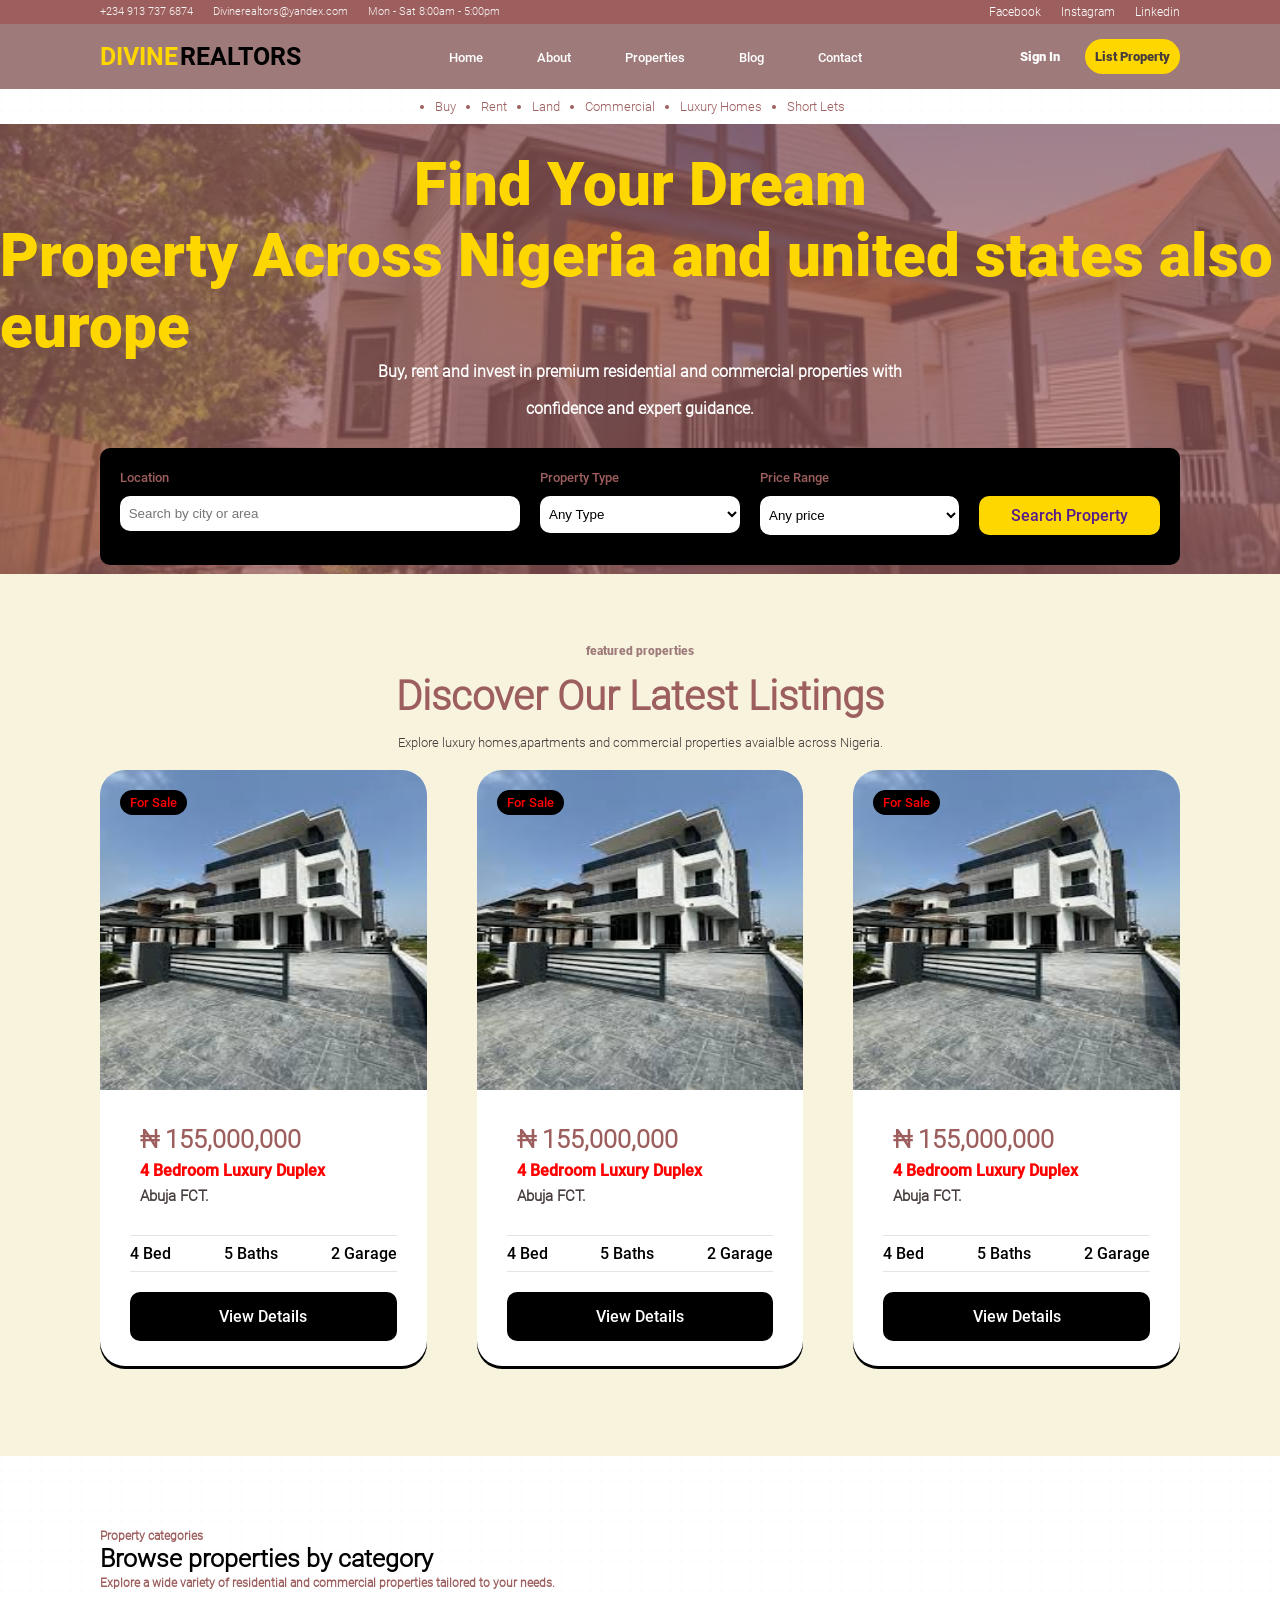
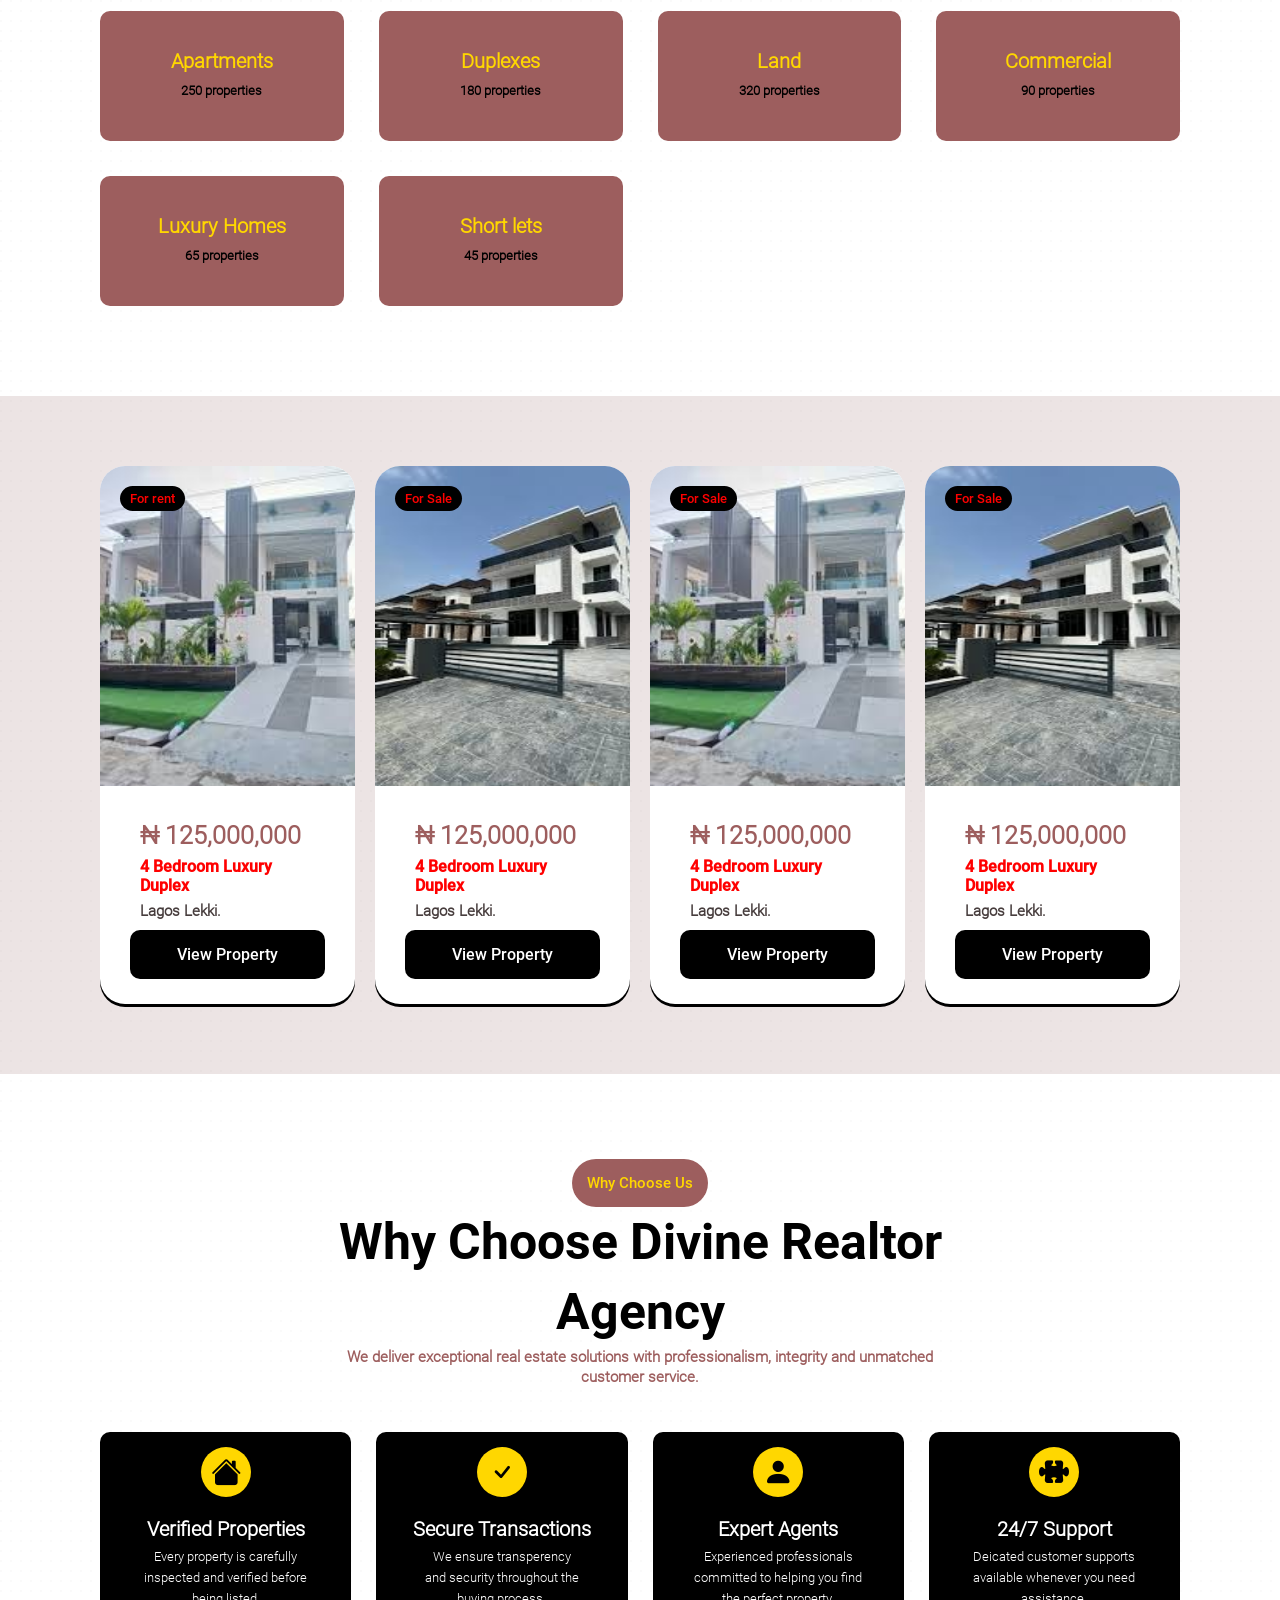
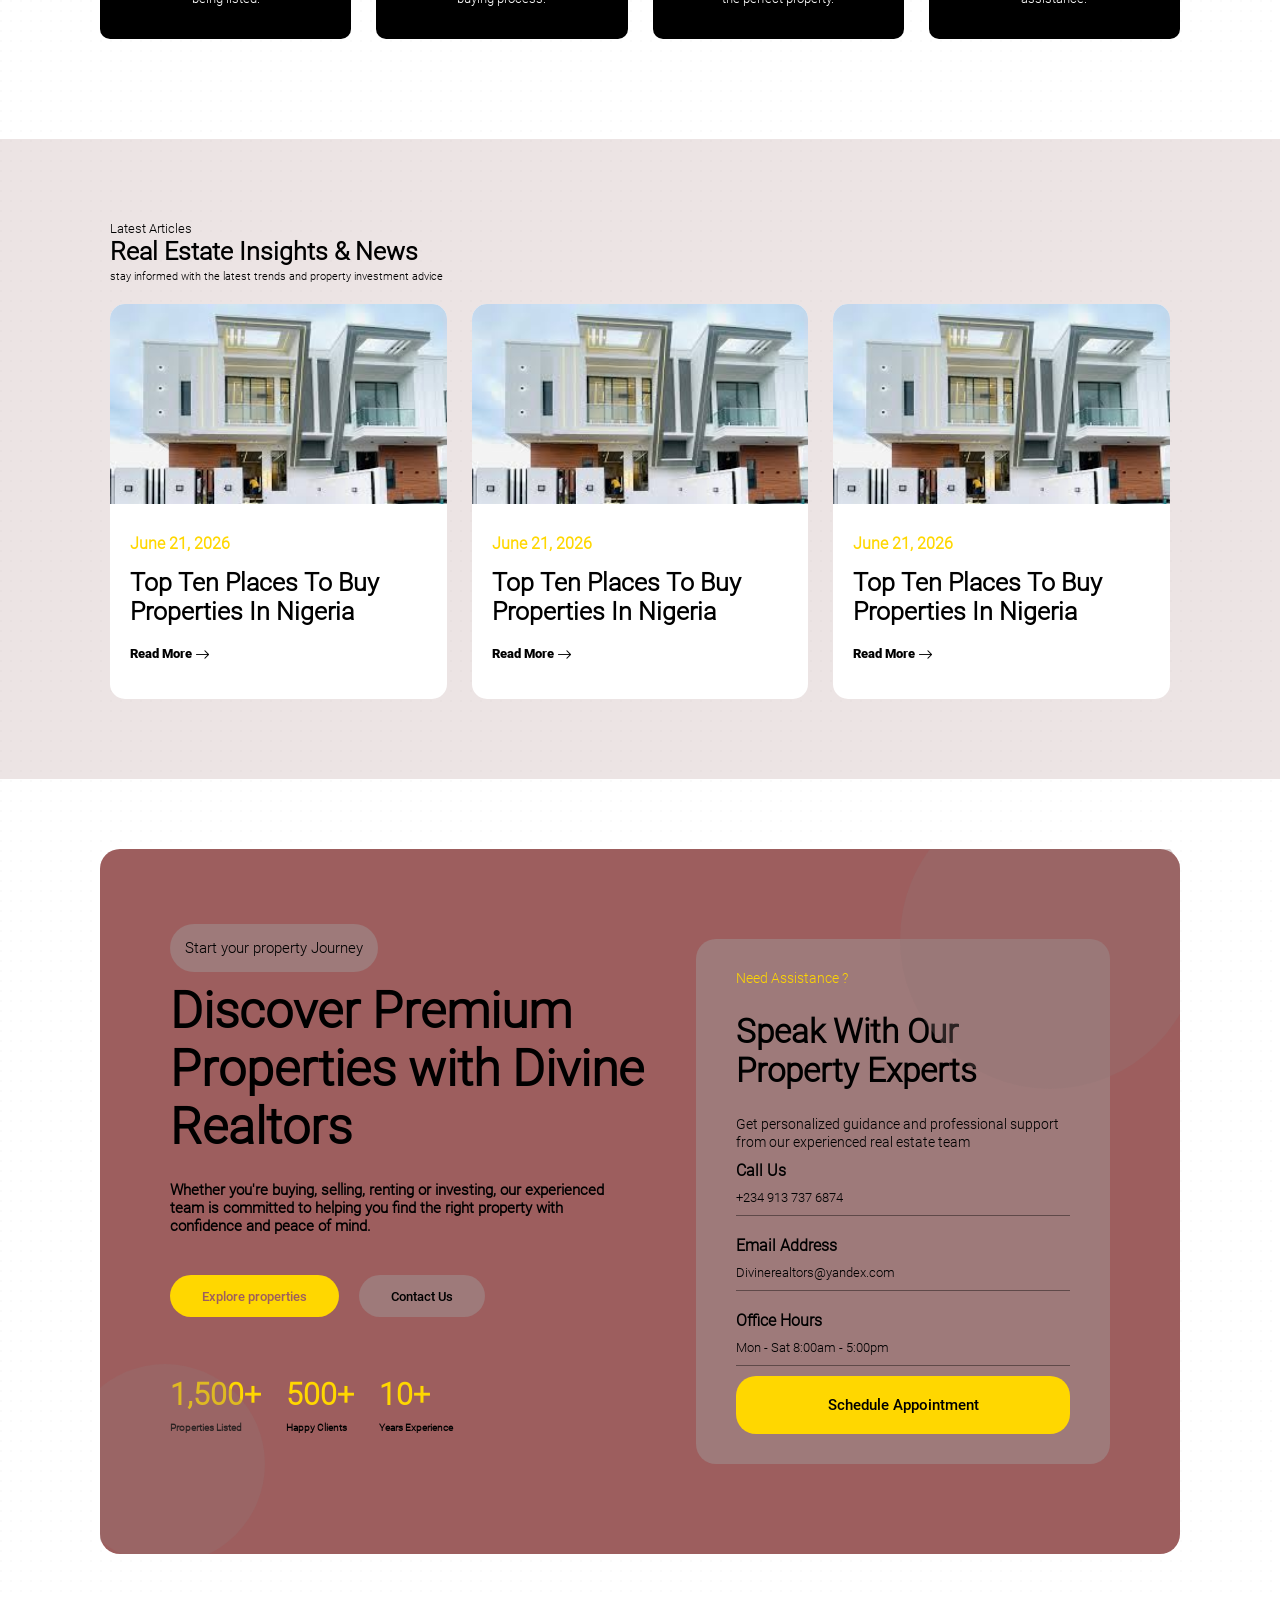
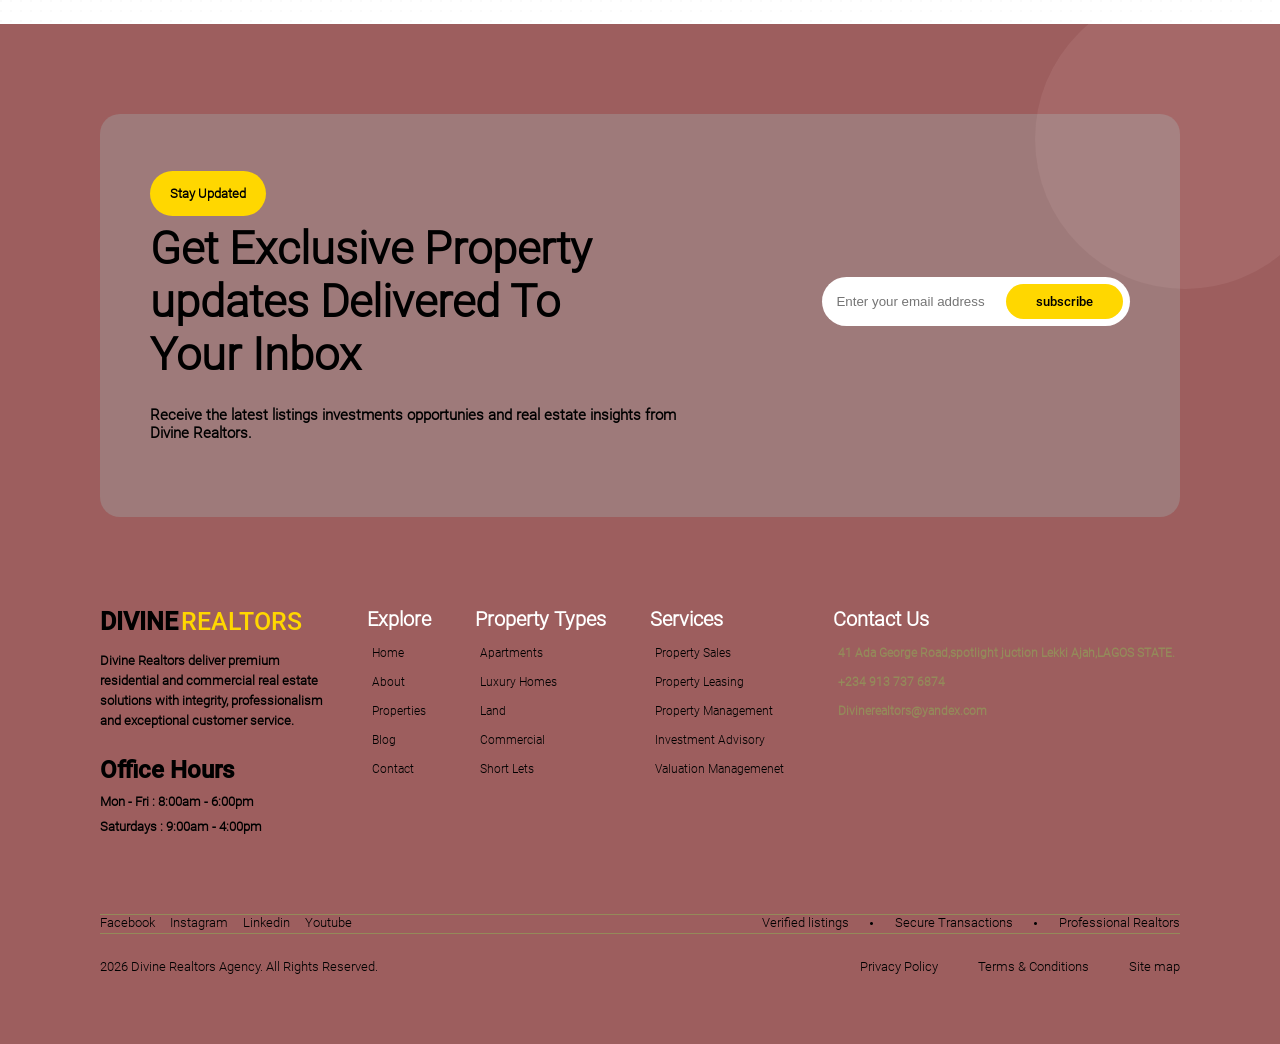
<file: index.html>
<!DOCTYPE html>
<html lang="en">
<head>
    <meta charset="UTF-8">
    <meta name="viewport" content="width=device-width, initial-scale=1.0">
    <title>Divine | Relators</title>
    <link rel="stylesheet" href="bootstrap/css/bootstrap-grid.min.css">
    <link rel="stylesheet" href="bootstrapicons/bootstrap-icons.min.css">
    <link rel="stylesheet" href="css/style.css">
</head>
<body>
     <div class="container-fluid">
         <div class=" box top-info">     
             <div class=" contact1">
                  <small> +234 913 737 6874 </small>
                  <small> Divinerealtors@yandex.com </small>
                  <small> Mon - Sat 8:00am - 5:00pm </small>
             </div>
             <div class=" contact2">
                 <a href="">Facebook</a>
                 <a href="">Instagram</a>
                 <a href="">Linkedin</a>
             </div>
         </div>    
         <div class=" box topheader">
             <div class="comp-name">
                 <h2>DIVINE</h2>
                 <span>REALTORS</span>
             </div>
             <div class="header-menu">                                                                                                                       
                 <a href="index.html">Home</a>
                 <a href="about_us.html">About</a>
                 <a href="property.html">Properties</a>
                 <a href="blog.html">Blog</a>
                 <a href="contact.html">Contact</a>
             </div>
             <div class="header-option">
                 <a href=""> Sign In </a>
                 <a href="" class="coated"> List Property</a>
             </div>
         </div>
         <div class="topmenu">
             <ul>
                <li>Buy</li>
                <li>Rent</li>
                <li>Land</li>
                <li>Commercial</li>
                <li>Luxury Homes</li>
                <li>Short Lets</li>
             </ul>
         </div>
         <div class="col-xl-12">
                <div class="home-background">
                    <img src="image/Home 4.webp">
                    <div class="home-phase">
                        <h2> Find Your Dream </h2>
                        <h2> Property Across Nigeria and united states also europe </h2>
                        <span> Buy, rent and invest in premium residential and commercial properties with </span> <br>
                        <span> confidence and expert guidance.</span>
                        <div class=" box homephase-option">
                            <div class="homephase1">
                                <div class="homesearch">
                                    <small>Location</small>
                                </div>
                                <div class="home-talks">
                                    <input type="text" placeholder=" Search by city or area ">
                                </div>
                            </div>
                            <div class="homephase2">
                                <div class="homesearch">
                                    <small>Property Type</small>
                                </div>
                                <div class="home-talks">
                                    <select>
                                        <option>Any Type</option>
                                        <option>Duplex</option>
                                        <option>bungalow</option>
                                        <option>Apartments</option>
                                        <option>3-bed flats</option>
                                        <option>penthouse</option>
                                        <option>Mansion</option>
                                    </select>
                                </div>
                            </div>
                            <div class="homephase3">
                                <div class="homesearch">
                                    <small> Price Range </small>
                                </div>
                                <div class="home-talks">
                                    <select>
                                        <option> Any price </option>
                                        <option> <span> &#8358; 10,500,000 - &#8358; 25,500,000 </span></option>
                                        <option> <span> &#8358; 25,500,000 - &#8358; 50,000,000 </span></option>
                                        <option> <span> &#8358; 50,000,000 and above </span></option>
                                    </select>
                                    <div class="hometalking">
                                        <a href=""> Search Property </a>
                                    </div>
                                </div>
                            </div>
                        </div>
                    </div>
                </div>
         </div>
         </div>
         <div class="box proj-body">
            <div class="p-body1">
                <span>featured properties</span>
                <h4>Discover Our Latest Listings</h4>
                <small>Explore luxury homes,apartments and commercial properties avaialble across Nigeria.</small>
            </div>
            <div class="p-body2">
                <div class="interface">
                    <div class="int-img">
                        <img src="image/lekki 0.jpg">
                        <span>For Sale</span>
                    </div>
                    <div class="int-text">
                        <div class="int-text1">
                            <h2> <span>&#8358; 155,000,000</span> </h2>
                            <h4> 4 Bedroom Luxury Duplex</h4>
                            <span> Abuja FCT.</span>
                        </div>
                        <div class="int-text2">  
                             <span>4 Bed</span>
                             <span>5 Baths</span>
                             <span>2 Garage</span>
                        </div> 
                        <div class="int-text3">
                            <a href="">View Details</a> 
                        </div>
                    </div>
                </div>
                <div class="interface">
                    <div class="int-img">
                        <img src="image/lekki 0.jpg">
                        <span>For Sale</span>
                    </div>
                    <div class="int-text">
                        <div class="int-text1">
                            <h2> <span>&#8358; 155,000,000</span> </h2>
                            <h4> 4 Bedroom Luxury Duplex</h4>
                            <span> Abuja FCT.</span>
                        </div>
                        <div class="int-text2">  
                             <span>4 Bed</span>
                             <span>5 Baths</span>
                             <span>2 Garage</span>
                        </div> 
                        <div class="int-text3">
                            <a href="">View Details</a> 
                        </div>
                    </div>
                </div>
                <div class="interface">
                    <div class="int-img">
                        <img src="image/lekki 0.jpg">
                        <span>For Sale</span>
                    </div>
                    <div class="int-text">
                        <div class="int-text1">
                            <h2> <span>&#8358; 155,000,000</span> </h2>
                            <h4> 4 Bedroom Luxury Duplex</h4>
                            <span> Abuja FCT.</span>
                        </div>
                        <div class="int-text2">  
                             <span>4 Bed</span>
                             <span>5 Baths</span>
                             <span>2 Garage</span>
                        </div> 
                        <div class="int-text3">
                            <a href="">View Details</a> 
                        </div>
                    </div>
                </div>
            </div>
         </div>
         <div class="box property-talks">
            <div class="lets-talk">
                <span>Property categories</span>
                <h2> Browse properties by category </h2>
                <small> Explore  a wide variety of residential and commercial properties tailored to your needs.</small>
            </div>
            <div class="property-types">
                <div class="types">
                    <h2>Apartments</h2>
                    <small>250 properties</small>
                </div>
                <div class="types">
                    <h2>Duplexes</h2>
                    <small>180 properties</small>
                </div>
                <div class="types">
                    <h2>Land</h2>
                    <small>320 properties</small>
                </div>
                <div class="types">
                    <h2>Commercial</h2>
                    <small>90 properties</small>
                </div>
                <div class="types">
                    <h2>Luxury Homes</h2>
                    <small>65 properties</small>
                </div>
                <div class="types">
                    <h2>Short lets</h2>
                    <small>45 properties</small>
                </div>
            </div>
         </div>
         <div class="box property-display">
            <div class="interface">
                    <div class="int-img">
                        <img src="image/lekki 3.jpg">
                        <span>For rent</span>
                    </div>
                    <div class="int-text">
                        <div class="int-text1">
                            <h2> <span>&#8358; 125,000,000</span> </h2>
                            <h4> 4 Bedroom Luxury Duplex</h4>
                            <span> Lagos Lekki.</span>
                        </div>
                        <div class="int-text3">
                            <a href="">View Property</a> 
                        </div>
                    </div>
            </div>
            <div class="interface">
                    <div class="int-img">
                        <img src="image/lekki 0.jpg">
                        <span>For Sale</span>
                    </div>
                    <div class="int-text">
                        <div class="int-text1">
                            <h2> <span>&#8358; 125,000,000</span> </h2>
                            <h4> 4 Bedroom Luxury Duplex</h4>
                            <span> Lagos Lekki.</span>
                        </div>
                        <div class="int-text3">
                            <a href="">View Property</a> 
                        </div>
                    </div>
            </div>
             <div class="interface">
                    <div class="int-img">
                        <img src="image/lekki 3.jpg">
                        <span>For Sale</span>
                    </div>
                    <div class="int-text">
                        <div class="int-text1">
                            <h2> <span>&#8358; 125,000,000</span> </h2>
                            <h4> 4 Bedroom Luxury Duplex</h4>
                            <span> Lagos Lekki.</span>
                        </div>
                        <div class="int-text3">
                            <a href="">View Property</a> 
                        </div>
                    </div>
            </div>
            <div class="interface">
                    <div class="int-img">
                        <img src="image/lekki 0.jpg">
                        <span>For Sale</span>
                    </div>
                    <div class="int-text">
                        <div class="int-text1">
                            <h2> <span>&#8358; 125,000,000</span> </h2>
                            <h4> 4 Bedroom Luxury Duplex</h4>
                            <span> Lagos Lekki.</span>
                        </div>
                        <div class="int-text3">
                            <a href="">View Property</a> 
                        </div>
                    </div>
            </div>
         </div>
         <div class=" box company-integrity">
            <div class="comp-integrity1">
                <span> Why Choose Us </span>
                <h2> Why Choose Divine Realtor </h2>
                <h2>Agency </h2> 
                <small> We deliver exceptional real estate solutions with professionalism, integrity and unmatched </small> 
                <small>customer service.</small>
            </div>
            <div class="comp-integrity2">
                <div class="comp-interface">
                    <div class="interface-icon"> 
                        <i class="bi bi-house-fill"></i>
                    </div>
                    <div class="interface-function">
                        <h2> Verified Properties</h2>
                        <small> Every property is carefully</small>
                        <small> inspected and verified before </small>  
                        <small>  being listed. </small>  
                    </div>
                </div>
                <div class="comp-interface">
                    <div class="interface-icon">
                        <i class="bi bi-check"></i>
                    </div>
                    <div class="interface-function">
                        <h2> Secure Transactions</h2>
                        <small> We ensure transperency </small> 
                        <small>and security throughout the </small>
                        <small>buying process.</small>
                    </div>
                </div>
                <div class="comp-interface">
                    <div class="interface-icon">
                        <i class="bi bi-person-fill"></i>
                    </div>
                    <div class="interface-function">
                        <h2>Expert Agents</h2>
                        <small> Experienced professionals </small>
                        <small>committed to helping you find </small>
                        <small>the perfect property. </small>
                    </div>
                </div>
                <div class="comp-interface">
                    <div class="interface-icon">
                        <i class="bi bi-puzzle-fill"></i>
                    </div>
                    <div class="interface-function">
                        <h2> 24/7 Support</h2>
                        <small> Deicated customer supports </small>
                        <small>available whenever you need </small>
                        <small> assistance.</small>
                    </div>
                </div>
            </div>
         </div>
        <div class="box property-views">
            <div class="property-view1">
                <small> Latest Articles </small> 
                <h2> Real Estate Insights & News</h2>
                <span> stay informed with the latest trends and property investment advice</span>
            </div>
            <div class="property-view2">
                <div class="property-previews">
                    <div class="pv-img">
                        <img src="image/lekki 2.jpg">
                    </div>
                    <div class="pv-text">
                        <span>June 21, 2026</span>
                        <h2>Top Ten Places To Buy Properties In Nigeria</h2>
                        <div class="pv-textmore">
                             <small>Read  More</small> 
                              <i class="bi bi-arrow-right"></i>
                        </div>   
                    </div> 
                </div>
                <div class="property-previews">
                    <div class="pv-img">
                        <img src="image/lekki 2.jpg">
                    </div>
                    <div class="pv-text">
                        <span>June 21, 2026</span>
                        <h2>Top Ten Places To Buy Properties In Nigeria</h2>
                        <div class="pv-textmore">
                             <small>Read  More</small> 
                              <i class="bi bi-arrow-right"></i>
                        </div>   
                    </div> 
                </div>
                <div class="property-previews">
                    <div class="pv-img">
                        <img src="image/lekki 2.jpg">
                    </div>
                    <div class="pv-text">
                        <span>June 21, 2026</span>
                        <h2>Top Ten Places To Buy Properties In Nigeria</h2>
                        <div class="pv-textmore">
                             <small>Read  More</small> 
                              <i class="bi bi-arrow-right"></i>
                        </div>   
                    </div> 
                </div>
            </div>
        </div>
        <div class="about-agency">
            <div class="more_abt_agency">
                <div class="agency1">
                    <span> Start your property Journey </span>
                    <h2> Discover Premium Properties with Divine Realtors </h2>
                    <small> Whether you're buying, selling, renting or investing, our experienced <br> team is committed to helping you find the right property with <br> confidence and peace of mind. </small>
                    <div class="agency-talks">
                          <div class="agency-credit">
                              <a href=""> Explore properties</a>
                          </div>
                          <div class="agency-credit1">
                              <a href=""> Contact Us</a>
                          </div>  
                    </div>
                    <div class="agencytalks1">
                        <div class="agency-numbers">
                            <h5>1,500+</h5>
                            <small>Properties Listed</small>
                        </div>
                        <div class="agency-numbers">
                            <h5>500+</h5>
                            <small>Happy Clients</small>
                        </div>
                        <div class="agency-numbers">
                            <h5>10+</h5>
                            <small>Years Experience</small>
                        </div>
                    </div>
                    <h4></h4>
                </div>
                <div class="agency2">
                    <div class="agent1">
                        <span> Need Assistance ? </span>
                        <h2> Speak With Our Property Experts </h2>
                        <small> Get personalized guidance and professional support from our experienced real estate team </small> 
                    </div>
                    <div class="agent2">
                         <div class="agency-contact">
                             <h2>Call Us</h2>
                            <span> +234 913 737 6874</span>
                            <small></small>
                         </div>
                         <div class="agency-contact">
                            <h2> Email Address</h2>
                            <span> Divinerealtors@yandex.com </span>
                            <small></small>
                         </div>
                         <div class="agency-contact">
                            <h2> Office Hours </h2>
                            <span> Mon - Sat 8:00am - 5:00pm </span>
                            <small></small>
                         </div>
                         <div class="agent3">
                            <a href=""> Schedule Appointment</a>
                         </div>
                    </div>
                    <h4></h4>
                </div>   
            </div>
        </div> 
        <div class="box real-bott">
            <div class="real-bott1">
               <div class="realbiz">
                  <span> Stay Updated</span>
               </div> 
               <div class="realbiz1">
                  <h2>Get Exclusive Property updates Delivered To Your Inbox</h2>
                  <div class="realz">
                     <input type="text" placeholder="  Enter your email address">
                     <button type="submit">subscribe</button> 
                  </div>
               </div>
               <h6></h6>
                <div class="realbiz2">
                    <small>Receive the latest listings investments opportunies and real estate insights from <br>Divine Realtors. </small>
                </div>
            </div>
            <div class="real-bott2">
                <div class="proj-comp-name">
                    <div class=" real-bott-name">
                       <h2> DIVINE</h2>
                       <span> REALTORS </span>
                    </div>
                    <div class="comp-bott1">
                        <h3>Divine Realtors deliver premium <br> residential and commercial real estate <br> solutions with integrity, professionalism <br> and exceptional customer service. </h3>
                    </div>
                    <div class="comp-bott">
                        <h2>Office Hours</h2>
                        <small> Mon - Fri : 8:00am - 6:00pm</small>
                        <small> Saturdays : 9:00am - 4:00pm</small>
                    </div> 
                </div>
                <div class="real-bott-1">
                    <h2>Explore</h2>
                    <div class="real-bottz">
                        <a href="">Home</a>
                        <a href="">About</a>
                        <a href="">Properties</a>
                        <a href="">Blog</a>
                        <a href="">Contact</a>
                    </div>
                </div>
                <div class="real-bott-1">
                    <h2>Property Types</h2>
                    <div class="real-bottz">
                        <a href="">Apartments</a>
                        <a href="">Luxury Homes</a>
                        <a href="">Land</a>
                        <a href="">Commercial</a>
                        <a href="">Short Lets</a>
                    </div>
                </div>
                <div class="real-bott-1">
                    <h2>Services</h2>
                    <div class="real-bottz">
                        <a href="">Property Sales</a>
                        <a href="">Property Leasing</a>
                        <a href="">Property Management</a>
                        <a href="">Investment Advisory</a>
                        <a href="">Valuation Managemenet</a>
                    </div>
                </div>
                <div class="real-bott-1">
                    <h2>Contact Us</h2>
                    <div class="real-bottz">
                       <small>41 Ada George Road,spotlight juction Lekki Ajah,LAGOS STATE.</small>
                       <small>+234 913 737 6874</small>
                       <small>Divinerealtors@yandex.com</small>
                    </div>
                </div>    
            </div>
            <div class="real-bott3">
                 <div class="real-bott3a">
                    <a href="">Facebook</a>
                    <a href="">Instagram</a>
                    <a href="">Linkedin</a>
                    <a href="">Youtube</a>
                 </div>
                 <div class="real-bott3a">
                    <a href="">Verified listings</a> <i class="bi bi-dot"></i>
                    <a href="">Secure Transactions</a> <i class="bi bi-dot"></i>
                    <a href="">Professional Realtors</a>
                 </div>
            </div>
            <div class="real-bott4">
                <div class="real-bott4a">
                    <span> 2026 Divine Realtors Agency. All Rights Reserved.</span>
                </div>
                <div class="real-bott4a">
                   <a href="">Privacy Policy</a>
                   <a href="">Terms & Conditions</a>
                   <a href="">Site map</a>
                </div>
            </div>
        </div>
     </div>
</body>
</html>
</file>
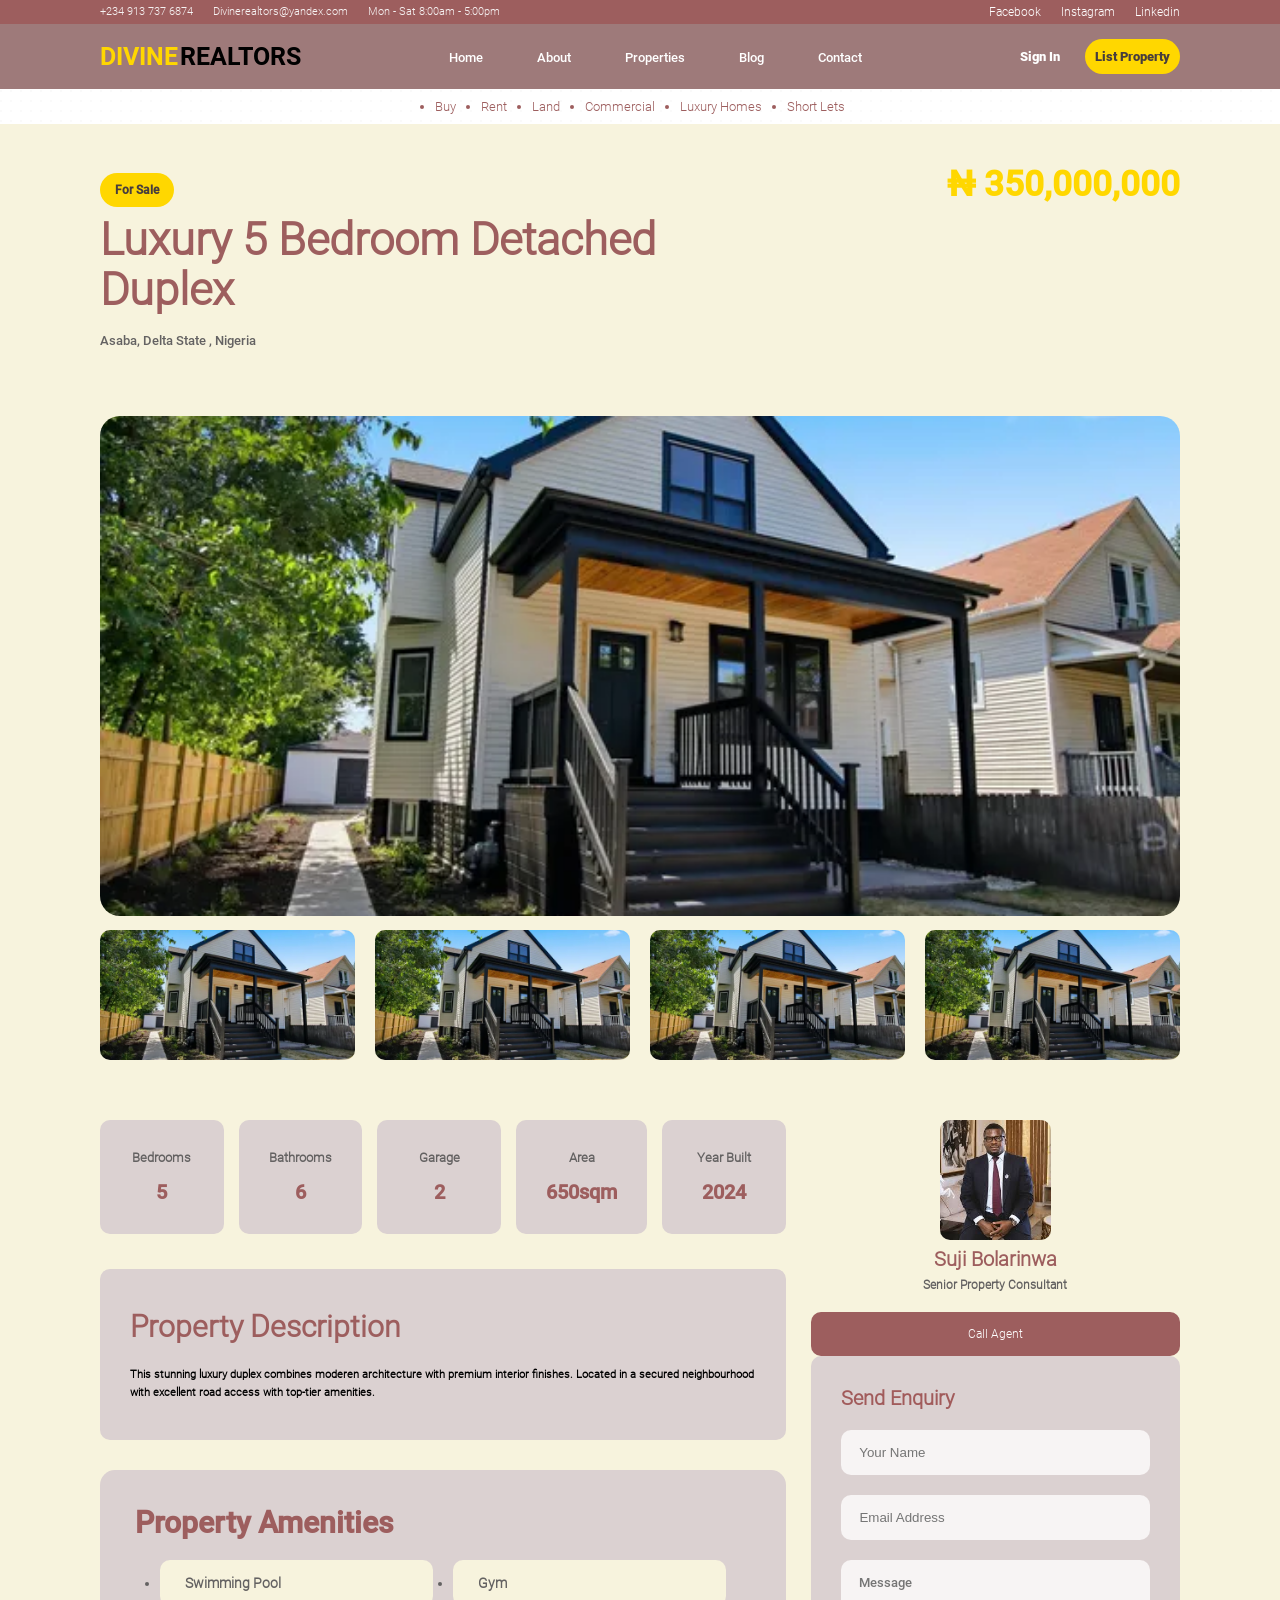
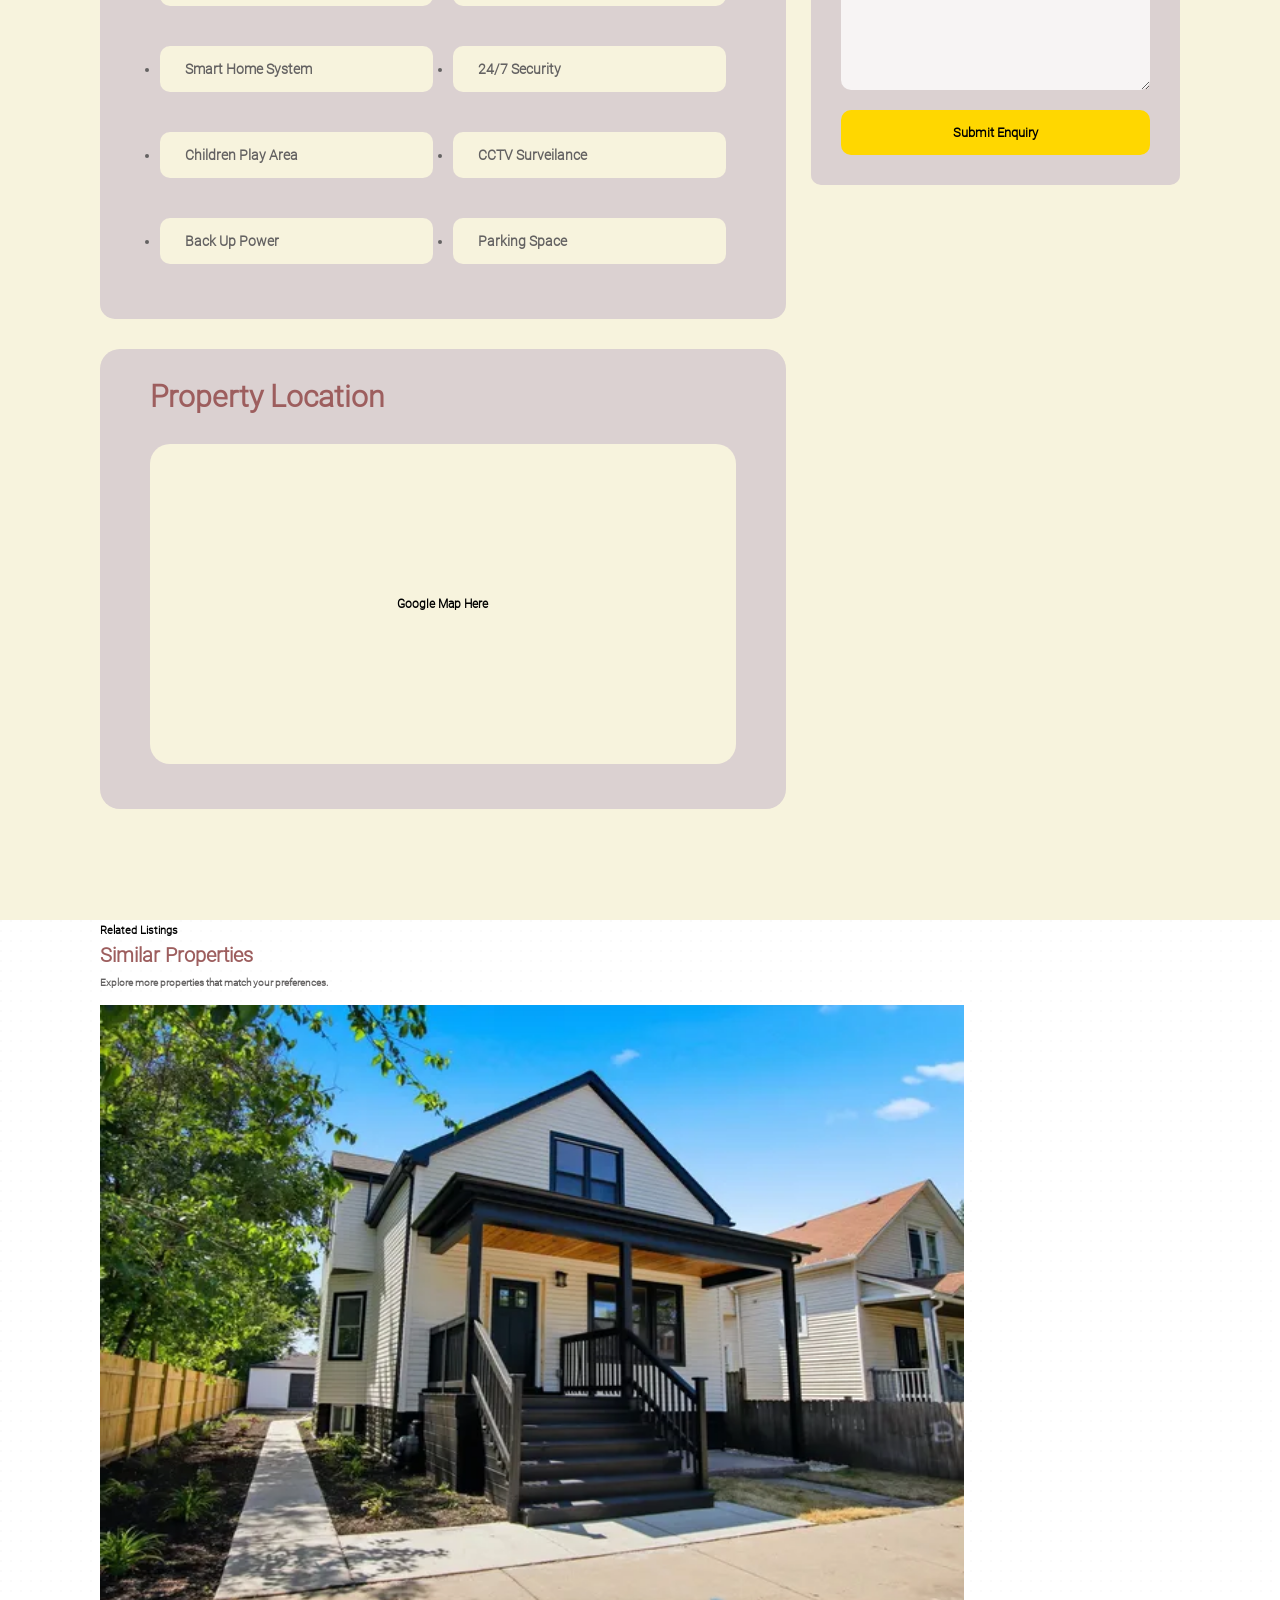
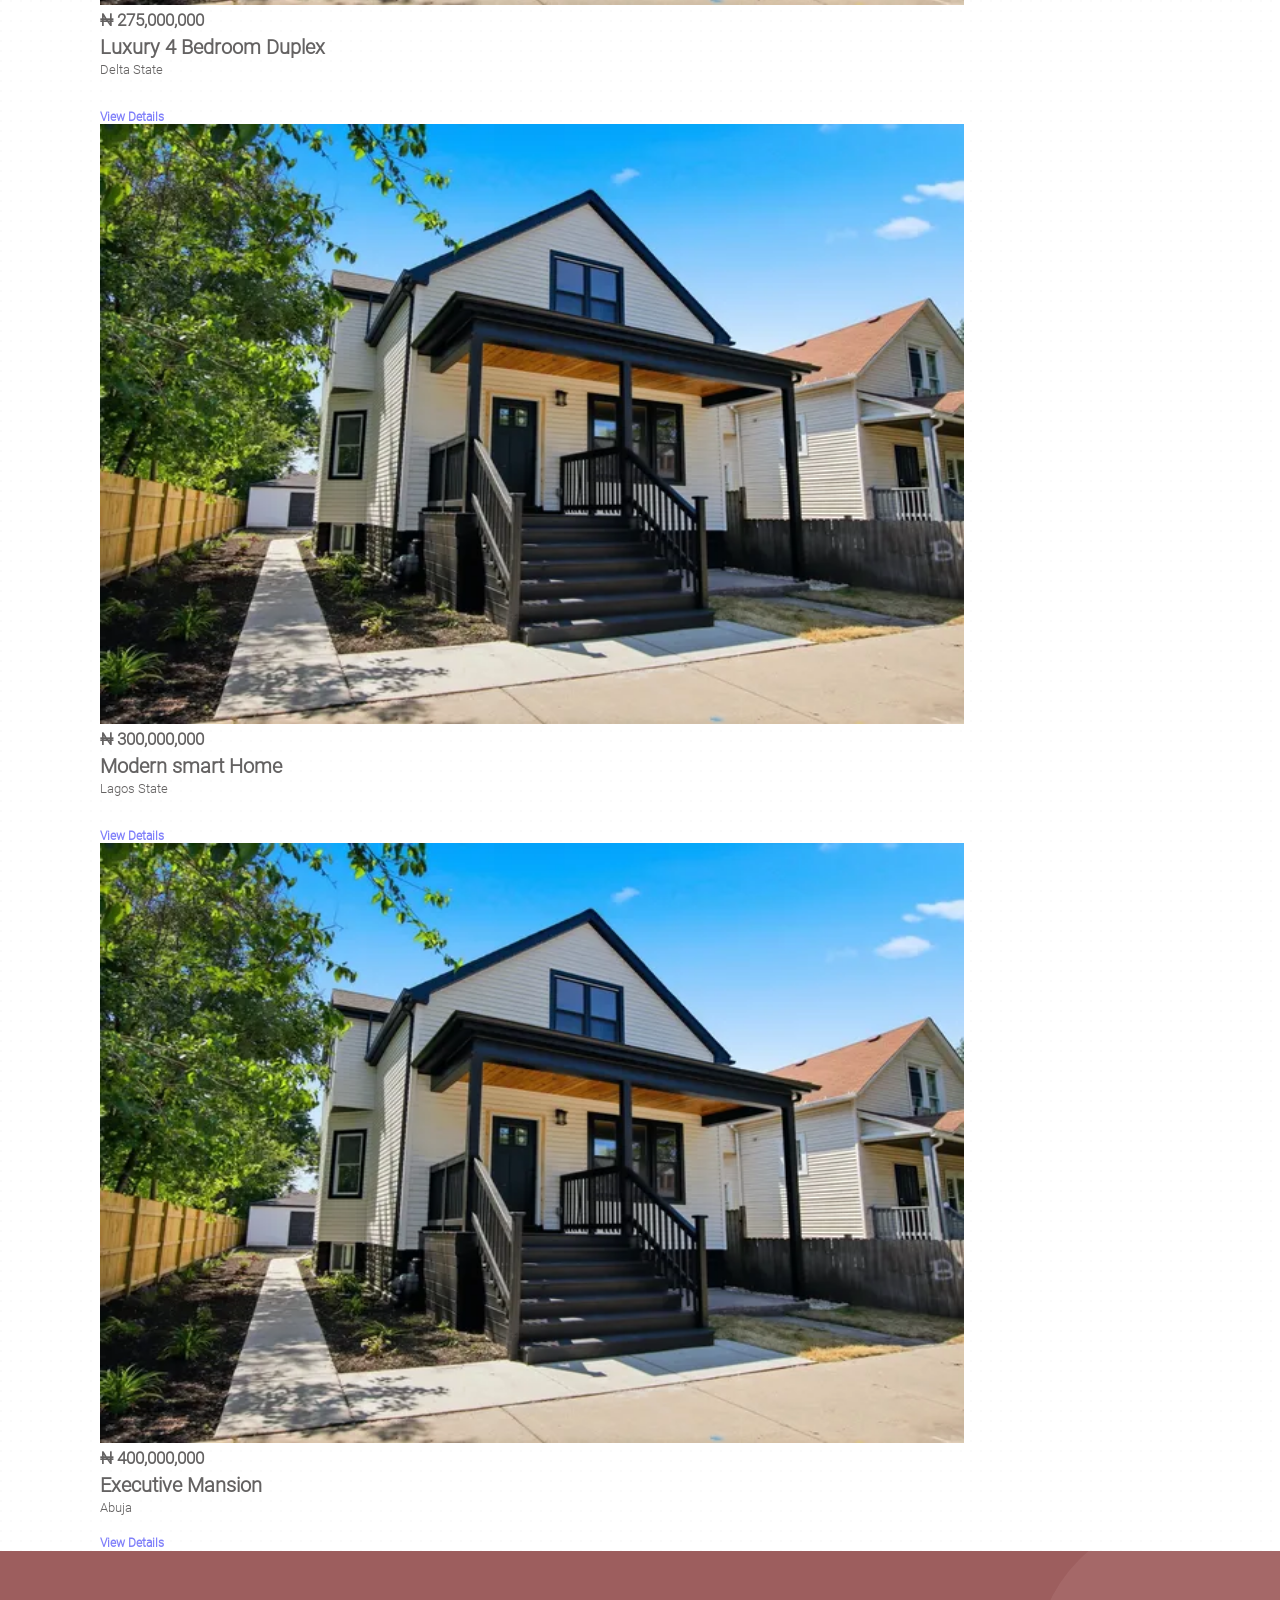
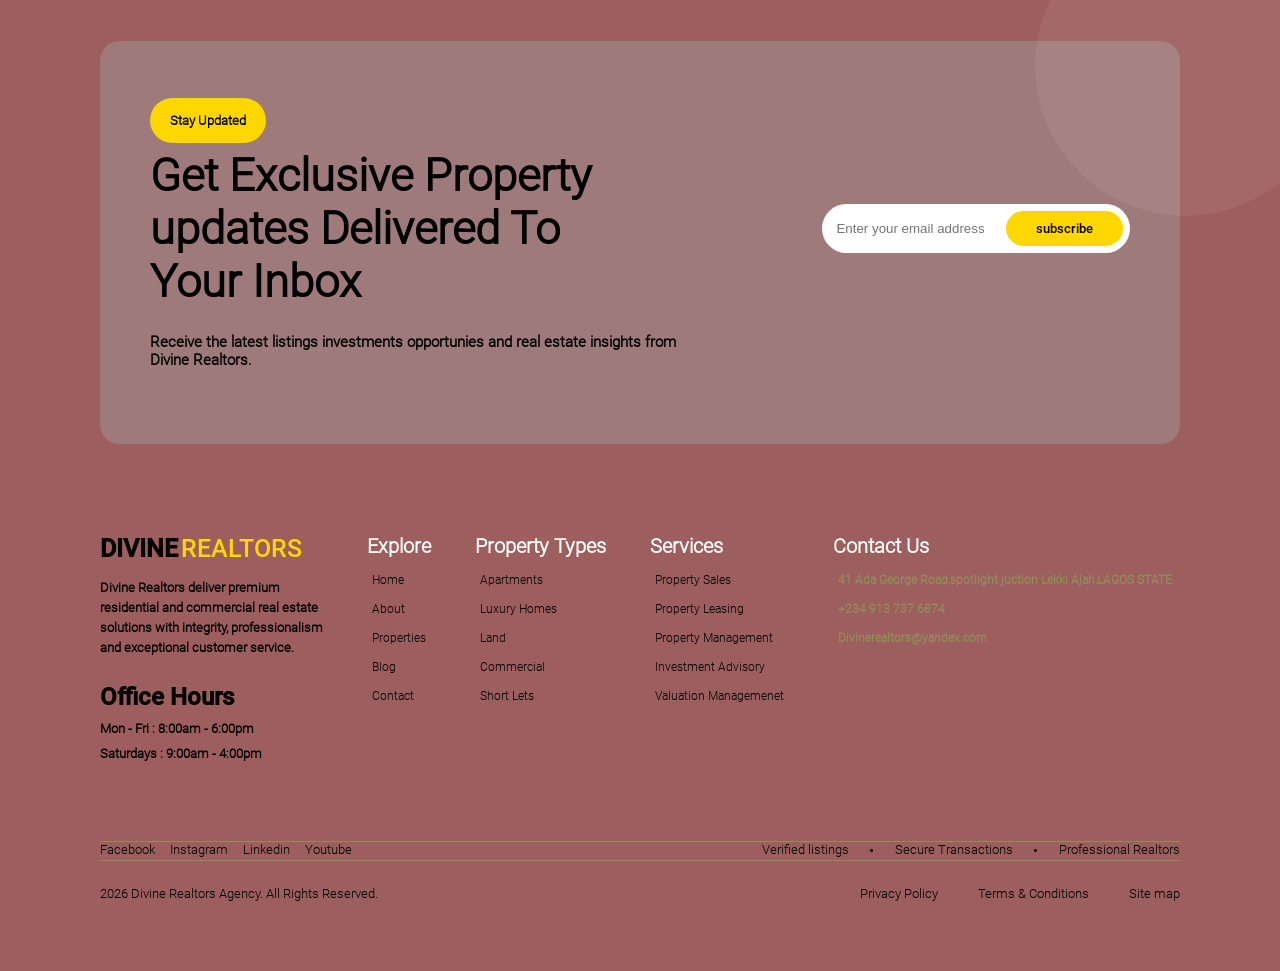
<file: blog.html>
<!DOCTYPE html>
<html lang="en">
<head>
    <meta charset="UTF-8">
    <meta name="viewport" content="width=device-width, initial-scale=1.0">
    <title>Divine | Relators</title>
    <link rel="stylesheet" href="bootstrap/css/bootstrap-grid.min.css">
    <link rel="stylesheet" href="bootstrapicons/bootstrap-icons.min.css">
    <link rel="stylesheet" href="css/blog.css">
</head>
<body>
     <div class="container-fluid">
         <div class=" box top-info">     
             <div class=" contact1">
                  <small> +234 913 737 6874 </small>
                  <small> Divinerealtors@yandex.com </small>
                  <small> Mon - Sat 8:00am - 5:00pm </small>
             </div>
             <div class=" contact2">
                 <a href="">Facebook</a>
                 <a href="">Instagram</a>
                 <a href="">Linkedin</a>
             </div>
         </div>    
         <div class=" box topheader">
             <div class="comp-name">
                 <h2>DIVINE</h2>
                 <span>REALTORS</span>
             </div>
             <div class="header-menu">                                                                                                                       
                 <a href="index.html">Home</a>
                 <a href="about_us.html">About</a>
                 <a href="property.html">Properties</a>
                 <a href="">Blog</a>
                 <a href="contact.html">Contact</a>
             </div>
             <div class="header-option">
                 <a href=""> Sign In </a>
                 <a href="" class="coated"> List Property</a>
             </div>
         </div>
         <div class="topmenu">
             <ul>
                <li>Buy</li>
                <li>Rent</li>
                <li>Land</li>
                <li>Commercial</li>
                <li>Luxury Homes</li>
                <li>Short Lets</li>
             </ul>
         </div>
         <div class="tunnel agency-proof">
            <div class="agcy-pro1">
                <span> For Sale </span>
                <h2> Luxury 5 Bedroom Detached </h2>
                <h2> Duplex </h2> 
                <small> Asaba, Delta State , Nigeria </small>
            </div> 
            <div class="agcy-pro2">
                <span> &#8358; 350,000,000 </span>
            </div>
         </div>
         <div class=" agency-proof1">
            <div class="agenda1">
                <img src="image/Home 4.webp">
            </div>
            <div class="agenda2">
                <img src="image/Home 4.webp">
                <img src="image/Home 4.webp">
                <img src="image/Home 4.webp">
                <img src="image/Home 4.webp">
            </div>
         </div>
         <div class="agency-proof2">
            <div class="agent1">
                <div class="agent-a">
                    <div class="agentee">
                        <span>Bedrooms</span>
                        <h2> 5</h2>
                    </div>
                    <div class="agentee">
                        <span>Bathrooms</span>
                        <h2> 6</h2>
                    </div>
                    <div class="agentee">
                        <span>Garage</span>
                        <h2> 2</h2>
                    </div>
                    <div class="agentee">
                        <span>Area</span>
                        <h2> 650sqm</h2>
                    </div>
                    <div class="agentee">
                        <span>Year Built</span>
                        <h2> 2024</h2>
                    </div>
                </div>
                <div class="agent-b">
                    <h2> Property Description </h2>
                    <span> This stunning luxury duplex combines moderen architecture with premium interior finishes. Located in a secured </span> 
                    <span> neighbourhood with excellent road access with top-tier amenities.</span> 
                </div>
                <div class="agent-c">
                     <h2>Property Amenities</h2>
                     <div class="abt-faci">
                        <ul>
                            <li> Swimming Pool </li>
                            <li> Gym </li>
                        </ul>
                     </div> 
                     <div class="abt-faci">
                        <ul>
                            <li>  Smart Home System</li>
                            <li> 24/7 Security </li>
                        </ul>
                     </div> 
                     <div class="abt-faci">
                        <ul>
                            <li> Children Play Area </li>
                            <li> CCTV Surveilance </li>
                        </ul>
                     </div> 
                     <div class="abt-faci">
                        <ul>
                            <li> Back Up Power </li>
                            <li> Parking Space </li>
                        </ul>
                     </div> 
                </div>
                <div class="agent-d">
                    <h2> Property Location </h2>
                    <div class="abt-agent">
                        <span> Google Map Here </span>
                    </div>
                </div>
            </div>
            <div class="agent2">
                <div class="agent-style1">
                    <img src=" image/real.jpg ">
                    <h2> Suji Bolarinwa </h2>
                    <span> Senior Property Consultant </span>
                </div>
                <div class=" agent-style2 ">
                    <a href=""> Call Agent </a>
                    <div class="agent-style">
                        <h2> Send Enquiry </h2>
                        <input type="text" placeholder=" Your Name" >
                        <input type="text" placeholder=" Email Address" >
                        <textarea row="3" placeholder=" Message" ></textarea>
                        <a href=""> Submit Enquiry </a>
                    </div>
                </div>
            </div>
         </div>
         <div class=" agency-proof3">
             <div class="proof1">
                 <span> Related Listings </span>
                 <h2> Similar Properties </h2> 
                 <small> Explore more properties that match your preferences. </small>
             </div>
             <div class="proof2">
                <img src="image/Home 4.webp">
                <span> &#8358; 275,000,000 </span>
                <h2> Luxury 4 Bedroom Duplex </h2>
                <small> Delta State </small>
             </div>
             <div class="proof3">
                <a href="">View Details</a>
                <img src="image/Home 4.webp">
                <span> &#8358; 300,000,000 </span>
                <h2> Modern smart Home </h2>
                <small> Lagos State </small>
             </div>
             <div class="proof4">
                <a href="">View Details</a>
                <img src="image/Home 4.webp">
                <span> &#8358; 400,000,000 </span>
                <h2> Executive Mansion </h2>
                <small> Abuja </small>
             </div>
             <a href=""> View Details </a>
         </div>
         <div class="box real-bott">
            <div class="real-bott1">
               <div class="realbiz">
                  <span> Stay Updated</span>
               </div> 
               <div class="realbiz1">
                  <h2>Get Exclusive Property updates Delivered To Your Inbox</h2>
                  <div class="realz">
                     <input type="text" placeholder="  Enter your email address">
                     <button type="submit">subscribe</button> 
                  </div>
               </div>
               <h6></h6>
                <div class="realbiz2">
                    <small>Receive the latest listings investments opportunies and real estate insights from <br>Divine Realtors. </small>
                </div>
            </div>
            <div class="real-bott2">
                <div class="proj-comp-name">
                    <div class=" real-bott-name">
                       <h2> DIVINE</h2>
                       <span> REALTORS </span>
                    </div>
                    <div class="comp-bott1">
                        <h3>Divine Realtors deliver premium <br> residential and commercial real estate <br> solutions with integrity, professionalism <br> and exceptional customer service. </h3>
                    </div>
                    <div class="comp-bott">
                        <h2>Office Hours</h2>
                        <small> Mon - Fri : 8:00am - 6:00pm</small>
                        <small> Saturdays : 9:00am - 4:00pm</small>
                    </div> 
                </div>
                <div class="real-bott-1">
                    <h2>Explore</h2>
                    <div class="real-bottz">
                        <a href="">Home</a>
                        <a href="">About</a>
                        <a href="">Properties</a>
                        <a href="">Blog</a>
                        <a href="">Contact</a>
                    </div>
                </div>
                <div class="real-bott-1">
                    <h2>Property Types</h2>
                    <div class="real-bottz">
                        <a href="">Apartments</a>
                        <a href="">Luxury Homes</a>
                        <a href="">Land</a>
                        <a href="">Commercial</a>
                        <a href="">Short Lets</a>
                    </div>
                </div>
                <div class="real-bott-1">
                    <h2>Services</h2>
                    <div class="real-bottz">
                        <a href="">Property Sales</a>
                        <a href="">Property Leasing</a>
                        <a href="">Property Management</a>
                        <a href="">Investment Advisory</a>
                        <a href="">Valuation Managemenet</a>
                    </div>
                </div>
                <div class="real-bott-1">
                    <h2>Contact Us</h2>
                    <div class="real-bottz">
                       <small>41 Ada George Road,spotlight juction Lekki Ajah,LAGOS STATE.</small>
                       <small>+234 913 737 6874</small>
                       <small>Divinerealtors@yandex.com</small>
                    </div>
                </div>    
            </div>
            <div class="real-bott3">
                 <div class="real-bott3a">
                    <a href="">Facebook</a>
                    <a href="">Instagram</a>
                    <a href="">Linkedin</a>
                    <a href="">Youtube</a>
                 </div>
                 <div class="real-bott3a">
                    <a href="">Verified listings</a> <i class="bi bi-dot"></i>
                    <a href="">Secure Transactions</a> <i class="bi bi-dot"></i>
                    <a href="">Professional Realtors</a>
                 </div>
            </div>
            <div class="real-bott4">
                <div class="real-bott4a">
                    <span> 2026 Divine Realtors Agency. All Rights Reserved.</span>
                </div>
                <div class="real-bott4a">
                   <a href="">Privacy Policy</a>
                   <a href="">Terms & Conditions</a>
                   <a href="">Site map</a>
                </div>
            </div>
         </div>
     </div>
</body>
</html>
</file>
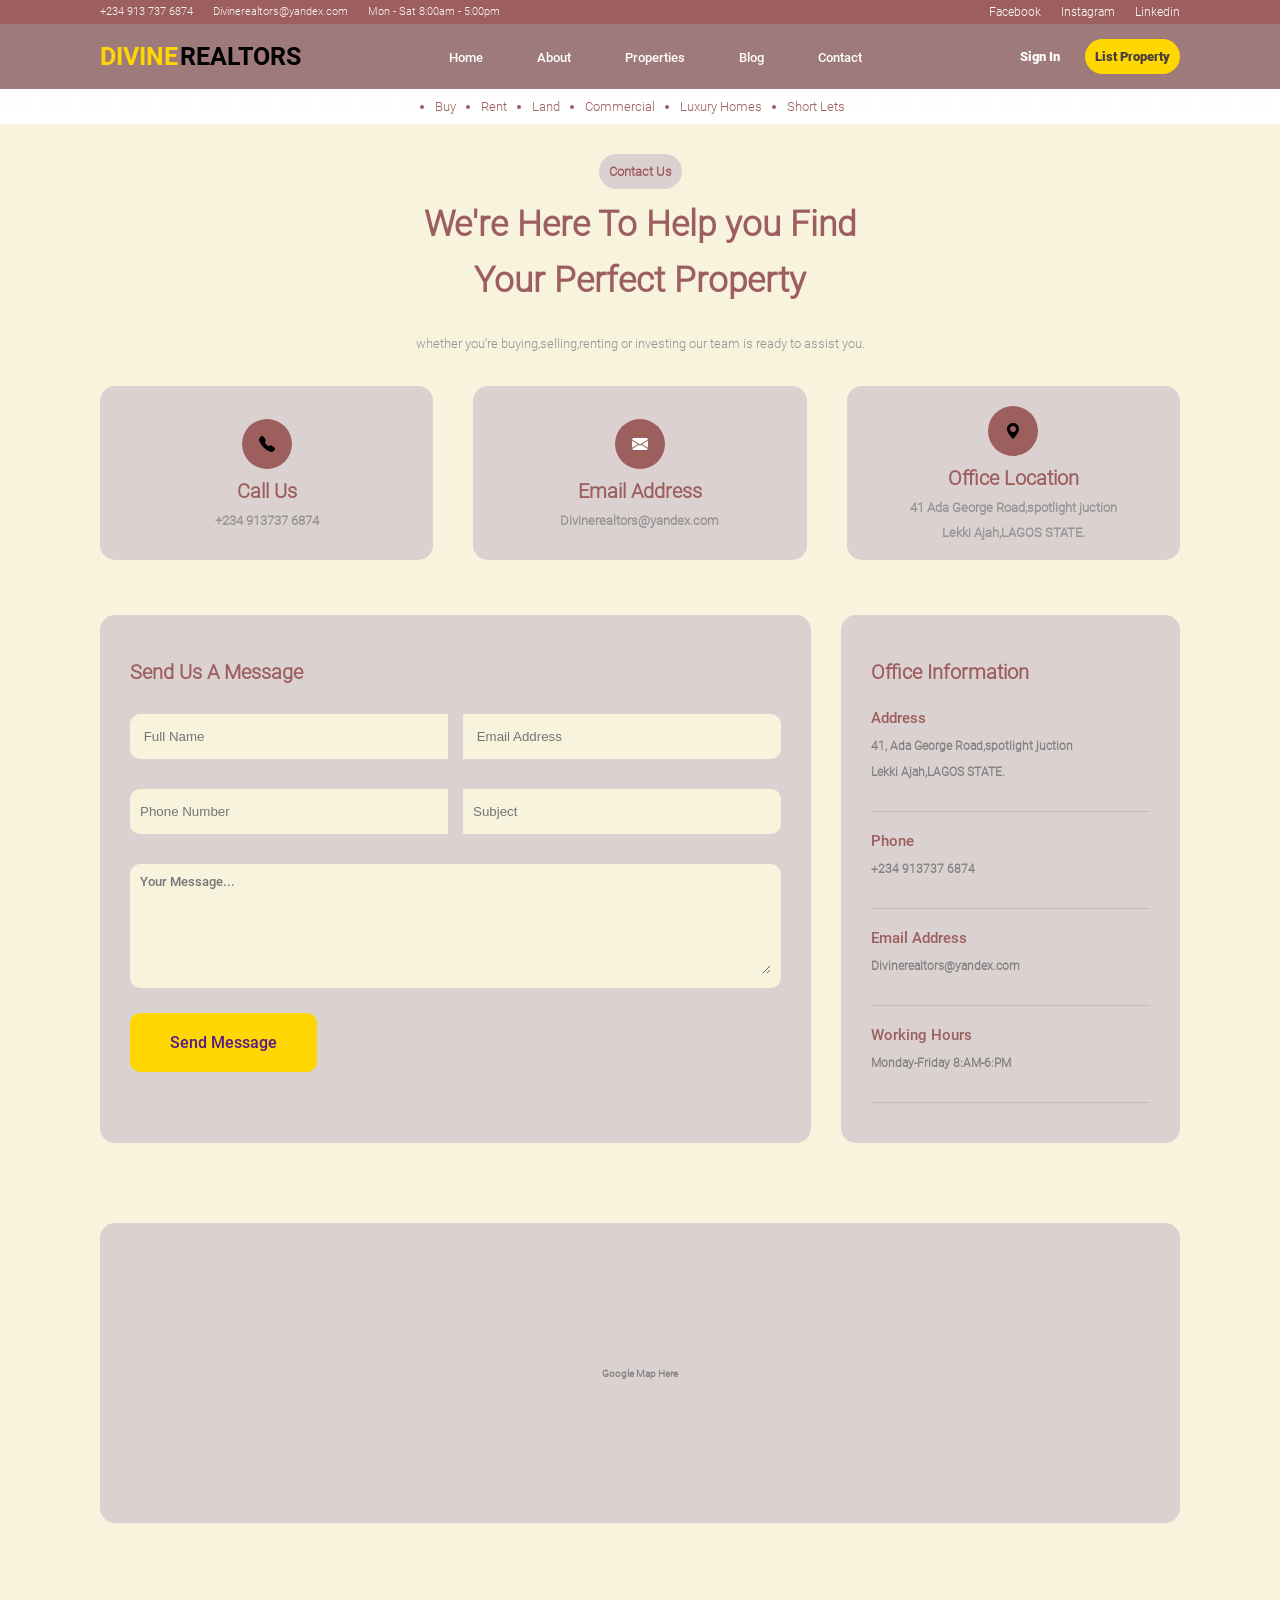
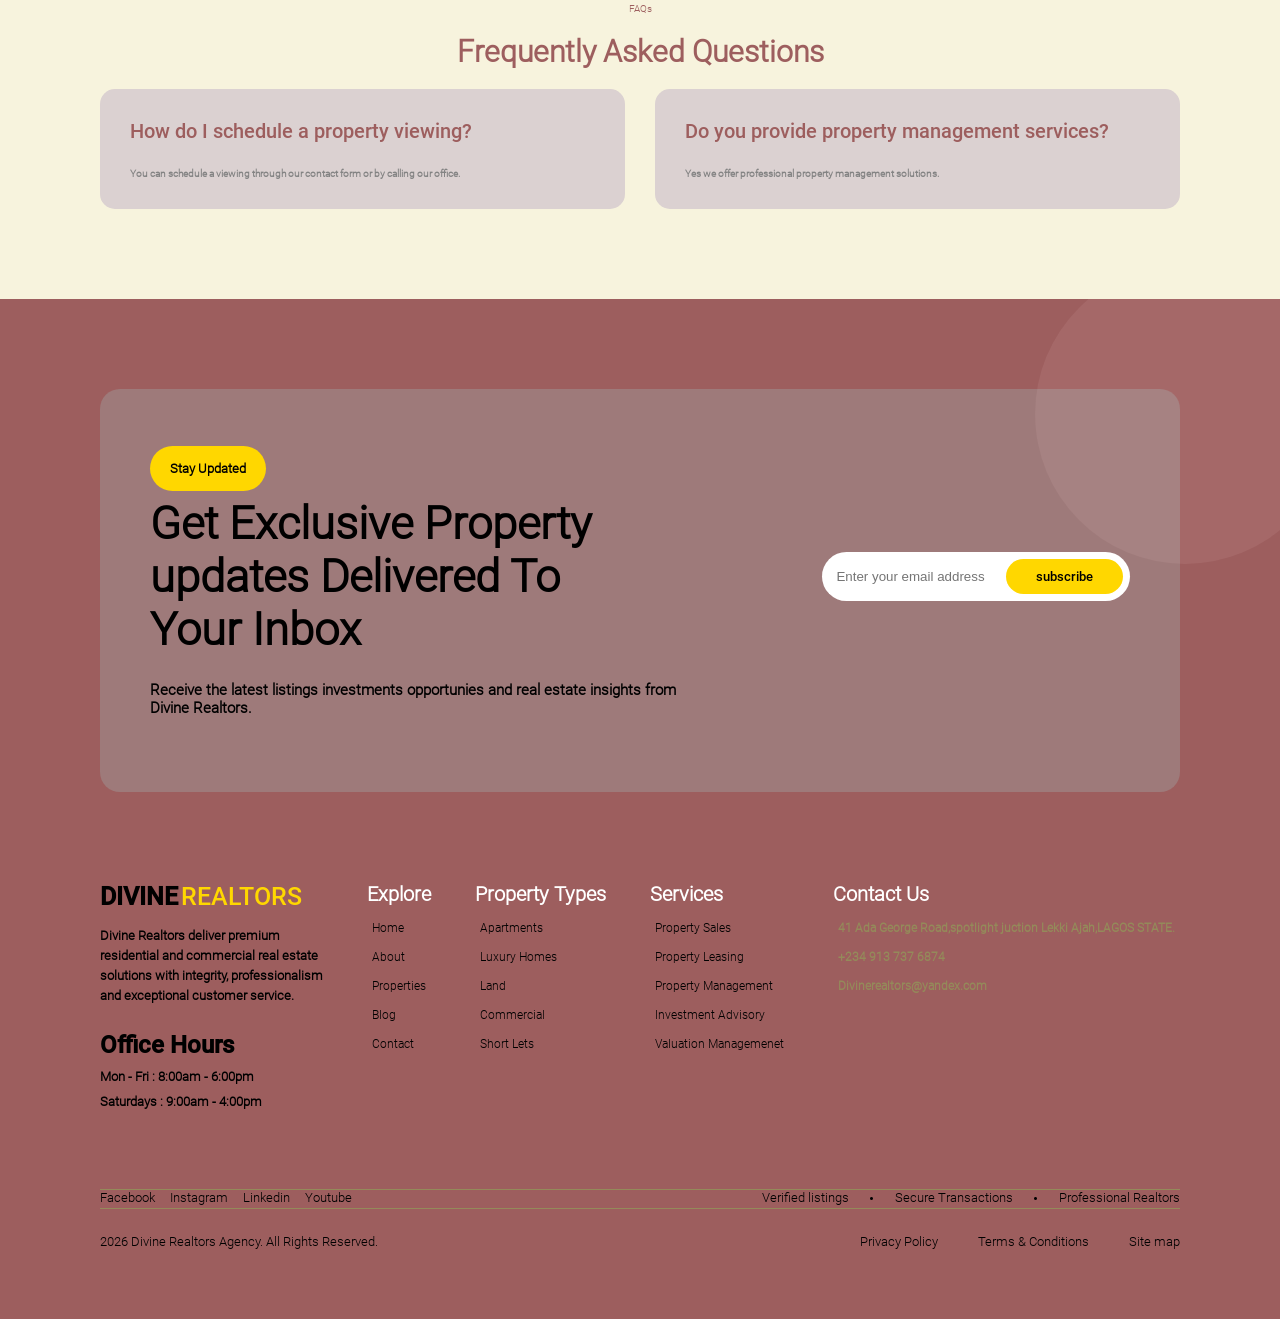
<file: contact.html>
<!DOCTYPE html>
<html lang="en">
<head>
    <meta charset="UTF-8">
    <meta name="viewport" content="width=device-width, initial-scale=1.0">
    <title>Divine | Relators</title>
    <link rel="stylesheet" href="bootstrap/css/bootstrap-grid.min.css">
    <link rel="stylesheet" href="bootstrapicons/bootstrap-icons.min.css">
    <link rel="stylesheet" href="css/contact.css">
</head>
<body>
     <div class="container-fluid">
         <div class=" box top-info">     
             <div class=" contact1">
                  <small> +234 913 737 6874 </small>
                  <small> Divinerealtors@yandex.com </small>
                  <small> Mon - Sat 8:00am - 5:00pm </small>
             </div>
             <div class=" contact2">
                 <a href="">Facebook</a>
                 <a href="">Instagram</a>
                 <a href="">Linkedin</a>
             </div>
         </div>    
         <div class=" box topheader">
             <div class="comp-name">
                 <h2>DIVINE</h2>
                 <span>REALTORS</span>
             </div>
             <div class="header-menu">                                                                                                                       
                 <a href="index.html">Home</a>
                 <a href="about_us.html">About</a>
                 <a href="property.html">Properties</a>
                 <a href="blog.html">Blog</a>
                 <a href="contact.html">Contact</a>
             </div>
             <div class="header-option">
                 <a href=""> Sign In </a>
                 <a href="" class="coated"> List Property</a>
             </div>
         </div>
         <div class="topmenu">
             <ul>
                <li>Buy</li>
                <li>Rent</li>
                <li>Land</li>
                <li>Commercial</li>
                <li>Luxury Homes</li>
                <li>Short Lets</li>
             </ul>
         </div>
        <div class="comp-talks">
            <div class="comp-talks1">
                <span> Contact Us </span>
                <h2> We're Here To Help you Find </h2>
                <h2> Your Perfect Property </h2> 
                <small>whether you're buying,selling,renting or investing our team is ready to assist you. </small>
            </div>
            <div class="comp-talks2">
                <div class="prop-add">
                    <i class="bi bi-telephone-fill"></i>
                    <span>Call Us</span>
                    <small> +234 913737 6874 </small>
                </div>
                <div class="prop-add1">
                    <i class="bi bi-envelope-fill"></i>
                    <span> Email Address </span>
                    <small> Divinerealtors@yandex.com</small>
                </div>
                <div class="prop-add">
                    <i class="bi bi-geo-alt-fill"></i>
                    <span> Office Location </span>
                    <small> 41 Ada George Road,spotlight juction </small>
                    <small> Lekki Ajah,LAGOS STATE.</small>  
                </div>
            </div>
            <div class="comp-talks3">
                <div class="mgt-reach">
                    <div class="mgt-rch1">
                        <span> Send Us A Message </span>
                    </div>
                    <div class="mgt-rch2">
                        <input type= "text" class="right" placeholder=" Full Name ">
                        <input type= "text" class="left" placeholder=" Email Address ">
                    </div>
                    <div class="mgt-rch3">
                        <input type="text" class="right" placeholder="Phone Number">
                        <input type="text" class="left" placeholder="Subject">
                    </div>
                    <div class="mgt-rch4">
                       <textarea row="3" placeholder= "Your Message..."></textarea>
                    </div>
                    <div class="mgt-rch5">
                        <a href="">Send Message</a>
                    </div>
                </div>
                <div class="mgt-info">
                    <div class="mgt-info1">
                        <span> Office Information </span>
                    </div>
                    <div class="mgt-info2">
                        <span> Address</span>
                        <small> 41, Ada George Road,spotlight juction </small>
                        <small> Lekki Ajah,LAGOS STATE.</small>  
                        <h3></h3>
                    </div>
                    <div class="mgt-info3">
                        <span>Phone</span>
                        <small>+234 913737 6874</small>
                        <h3></h3>
                    </div>
                    <div class="mgt-info4">
                        <span>Email Address </span>
                        <small>Divinerealtors@yandex.com</small>
                        <h3></h3>
                    </div>
                    <div class="mgt-info5">
                        <span>Working Hours</span>
                        <small> Monday-Friday 8:AM-6:PM</small>
                        <h3></h3>
                    </div>
                </div>
            </div>
            <div class="comp-talks4 ">
                <span> Google Map Here </span>
            </div>
            <div class="comp-talks5">
                <div class="comp-talks5-a">
                    <small>FAQs</small>
                    <span>Frequently Asked Questions </span>
                </div>
                <div class="comp-talks5-b">
                    <div class="comp-viewing">
                        <span> How do I schedule a property viewing? </span>
                        <small> You can schedule a viewing through our contact form or by calling our office.</small>
                    </div>
                    <div class="comp-viewing">
                        <span> Do you provide property management services? </span>
                        <small> Yes we offer professional property management solutions.</small>
                    </div>
                </div>
            </div>
        </div>
         <div class="box real-bott">
            <div class="real-bott1">
               <div class="realbiz">
                  <span> Stay Updated</span>
               </div> 
               <div class="realbiz1">
                  <h2>Get Exclusive Property updates Delivered To Your Inbox</h2>
                  <div class="realz">
                     <input type="text" placeholder="  Enter your email address">
                     <button type="submit">subscribe</button> 
                  </div>
               </div>
               <h6></h6>
                <div class="realbiz2">
                    <small>Receive the latest listings investments opportunies and real estate insights from <br>Divine Realtors. </small>
                </div>
            </div>
            <div class="real-bott2">
                <div class="proj-comp-name">
                    <div class=" real-bott-name">
                       <h2> DIVINE</h2>
                       <span> REALTORS </span>
                    </div>
                    <div class="comp-bott1">
                        <h3>Divine Realtors deliver premium <br> residential and commercial real estate <br> solutions with integrity, professionalism <br> and exceptional customer service. </h3>
                    </div>
                    <div class="comp-bott">
                        <h2>Office Hours</h2>
                        <small> Mon - Fri : 8:00am - 6:00pm</small>
                        <small> Saturdays : 9:00am - 4:00pm</small>
                    </div> 
                </div>
                <div class="real-bott-1">
                    <h2>Explore</h2>
                    <div class="real-bottz">
                        <a href="">Home</a>
                        <a href="">About</a>
                        <a href="">Properties</a>
                        <a href="">Blog</a>
                        <a href="">Contact</a>
                    </div>
                </div>
                <div class="real-bott-1">
                    <h2>Property Types</h2>
                    <div class="real-bottz">
                        <a href="">Apartments</a>
                        <a href="">Luxury Homes</a>
                        <a href="">Land</a>
                        <a href="">Commercial</a>
                        <a href="">Short Lets</a>
                    </div>
                </div>
                <div class="real-bott-1">
                    <h2>Services</h2>
                    <div class="real-bottz">
                        <a href="">Property Sales</a>
                        <a href="">Property Leasing</a>
                        <a href="">Property Management</a>
                        <a href="">Investment Advisory</a>
                        <a href="">Valuation Managemenet</a>
                    </div>
                </div>
                <div class="real-bott-1">
                    <h2>Contact Us</h2>
                    <div class="real-bottz">
                       <small>41 Ada George Road,spotlight juction Lekki Ajah,LAGOS STATE.</small>
                       <small>+234 913 737 6874</small>
                       <small>Divinerealtors@yandex.com</small>
                    </div>
                </div>    
            </div>
            <div class="real-bott3">
                 <div class="real-bott3a">
                    <a href="">Facebook</a>
                    <a href="">Instagram</a>
                    <a href="">Linkedin</a>
                    <a href="">Youtube</a>
                 </div>
                 <div class="real-bott3a">
                    <a href="">Verified listings</a> <i class="bi bi-dot"></i>
                    <a href="">Secure Transactions</a> <i class="bi bi-dot"></i>
                    <a href="">Professional Realtors</a>
                 </div>
            </div>
            <div class="real-bott4">
                <div class="real-bott4a">
                    <span> 2026 Divine Realtors Agency. All Rights Reserved.</span>
                </div>
                <div class="real-bott4a">
                   <a href="">Privacy Policy</a>
                   <a href="">Terms & Conditions</a>
                   <a href="">Site map</a>
                </div>
            </div>
         </div>
     </div>
</body>
</html>
</file>
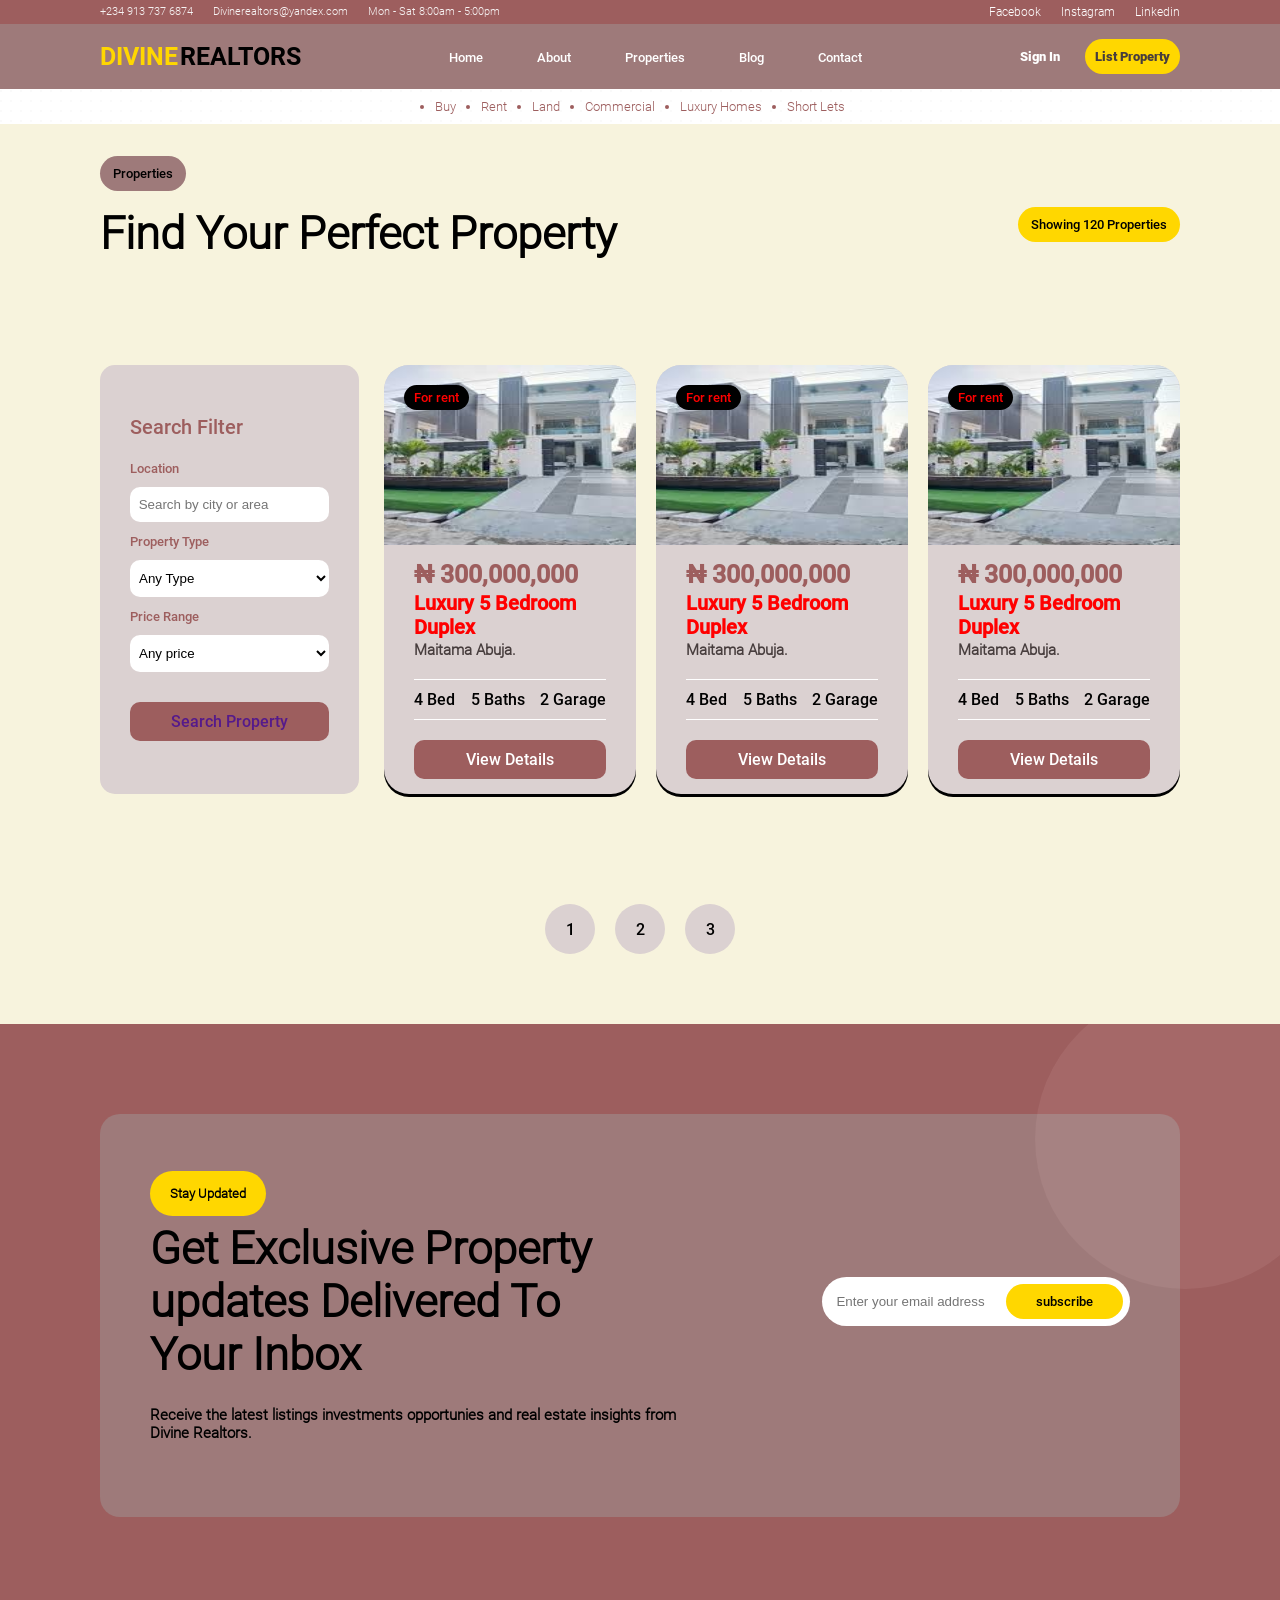
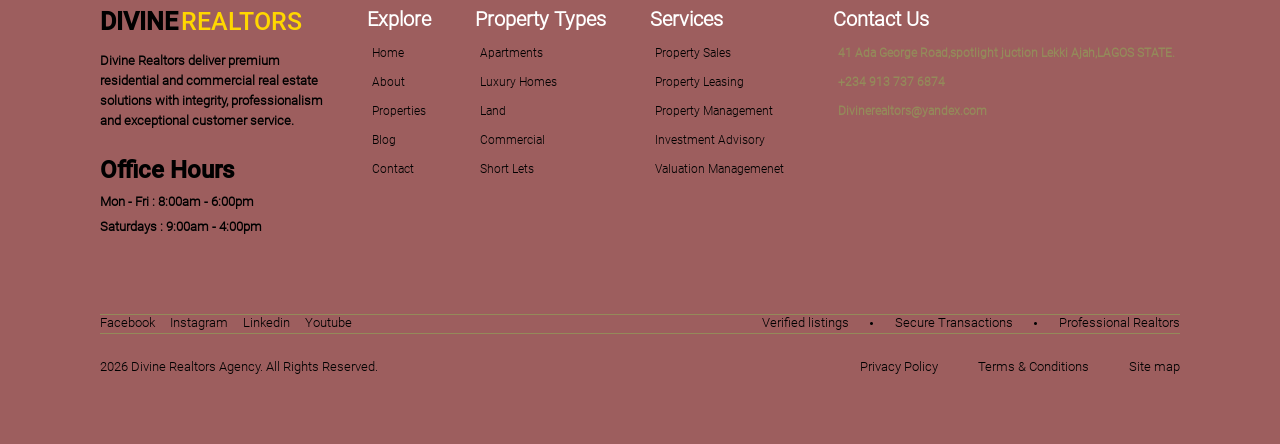
<file: property.html>
<!DOCTYPE html>
<html lang="en">
<head>
    <meta charset="UTF-8">
    <meta name="viewport" content="width=device-width, initial-scale=1.0">
    <title>Divine | Relators</title>
    <link rel="stylesheet" href="bootstrap/css/bootstrap-grid.min.css">
    <link rel="stylesheet" href="bootstrapicons/bootstrap-icons.min.css">
    <link rel="stylesheet" href="css/property.css">
</head>
<body>
     <div class="container-fluid">
         <div class=" box top-info">     
             <div class=" contact1">
                  <small> +234 913 737 6874 </small>
                  <small> Divinerealtors@yandex.com </small>
                  <small> Mon - Sat 8:00am - 5:00pm </small>
             </div>
             <div class=" contact2">
                 <a href="">Facebook</a>
                 <a href="">Instagram</a>
                 <a href="">Linkedin</a>
             </div>
         </div>    
         <div class=" box topheader">
             <div class="comp-name">
                 <h2>DIVINE</h2>
                 <span>REALTORS</span>
             </div>
             <div class="header-menu">                                                                                                                       
                 <a href="index.html">Home</a>
                 <a href="about_us.html">About</a>
                 <a href="property.html">Properties</a>
                 <a href="blog.html">Blog</a>
                 <a href="contact.html">Contact</a>
             </div>
             <div class="header-option">
                 <a href=""> Sign In </a>
                 <a href="" class="coated"> List Property</a>
             </div>
         </div>
         <div class="topmenu">
             <ul>
                <li>Buy</li>
                <li>Rent</li>
                <li>Land</li>
                <li>Commercial</li>
                <li>Luxury Homes</li>
                <li>Short Lets</li>
             </ul>
         </div>
         <div class="property-show">
            <div class="prop-show1">
                <span> Properties </span>
                <h2> Find Your Perfect Property </h2>
            </div>
            <div class="prop-show2 ">
                <span> Showing 120 Properties </span>
            </div>
         </div>
         <div class="property-style">
            <div class="prop-style1">
                <div class=" homephase ">
                    <span> Search Filter </span>
                </div>
                <div class="homephase1">
                    <div class="homesearch">
                        <small>Location</small>
                    </div>
                    <div class="home-talks">
                        <input type="text" placeholder=" Search by city or area ">
                    </div>
                </div>
                <div class="homephase2">
                    <div class="homesearch">
                        <small>Property Type</small>
                    </div>
                    <div class="home-talks">
                        <select>
                            <option>Any Type</option>
                            <option>Duplex</option>
                            <option>bungalow</option>
                            <option>Apartments</option>
                            <option>3-bed flats</option>
                            <option>penthouse</option>
                            <option>Mansion</option>
                        </select>
                    </div>
                </div>
                <div class="homephase3">
                    <div class="homesearch">
                        <small> Price Range </small>
                    </div>
                    <div class="home-talks">
                        <select>
                            <option> Any price </option>
                            <option> <span> &#8358; 10,500,000 - &#8358; 25,500,000 </span></option>
                            <option> <span> &#8358; 25,500,000 - &#8358; 50,000,000 </span></option>
                            <option> <span> &#8358; 50,000,000 and above </span></option>
                        </select>
                    </div>
                </div>                   
                <div class="homephase4">
                    <a href=""> Search Property </a>
                </div>             
            </div>
            <div class="prop-style2">
                <div class="prop-display">
                    <div class="prop-dis-img">
                        <img src="image/lekki 3.jpg">
                        <span>For rent</span>
                    </div>
                    <div class="prop-dis-txt">
                        <div class="prop-dis-text1">
                            <h2> <span>&#8358; 300,000,000</span> </h2>
                            <h4> Luxury 5 Bedroom Duplex </h4>
                            <span> Maitama Abuja.</span>
                        </div>
                        <div class="prop-dis-text2"> 
                             <span>4 Bed</span>
                             <span>5 Baths</span>
                             <span>2 Garage</span> 
                        </div>
                        <div class="prop-dis-text3">
                            <a href="">View Details</a> 
                        </div>
                    </div>
                    
                </div>
                 <div class="prop-display">
                    <div class="prop-dis-img">
                        <img src="image/lekki 3.jpg">
                        <span>For rent</span>
                    </div>
                    <div class="prop-dis-txt">
                        <div class="prop-dis-text1">
                            <h2> <span>&#8358; 300,000,000</span> </h2>
                            <h4> Luxury 5 Bedroom Duplex </h4>
                            <span> Maitama Abuja.</span>
                        </div>
                        <div class="prop-dis-text2"> 
                             <span>4 Bed</span>
                             <span>5 Baths</span>
                             <span>2 Garage</span> 
                        </div>
                        <div class="prop-dis-text3">
                            <a href="">View Details</a> 
                        </div>
                    </div>
                    
                </div>
                 <div class="prop-display">
                    <div class="prop-dis-img">
                        <img src="image/lekki 3.jpg">
                        <span>For rent</span>
                    </div>
                    <div class="prop-dis-txt">
                        <div class="prop-dis-text1">
                            <h2> <span>&#8358; 300,000,000</span> </h2>
                            <h4> Luxury 5 Bedroom Duplex </h4>
                            <span> Maitama Abuja.</span>
                        </div>
                        <div class="prop-dis-text2"> 
                             <span>4 Bed</span>
                             <span>5 Baths</span>
                             <span>2 Garage</span> 
                        </div>
                        <div class="prop-dis-text3">
                            <a href="">View Details</a> 
                        </div>
                    </div>
                    
                </div>
            </div>
         </div>
         <div class="box prop-roll">
            <span>1</span>
            <span>2</span>
            <span>3</span>
         </div>
         <div class="box real-bott">
            <div class="real-bott1">
               <div class="realbiz">
                  <span> Stay Updated</span>
               </div> 
               <div class="realbiz1">
                  <h2>Get Exclusive Property updates Delivered To Your Inbox</h2>
                  <div class="realz">
                     <input type="text" placeholder="  Enter your email address">
                     <button type="submit">subscribe</button> 
                  </div>
               </div>
               <h6></h6>
                <div class="realbiz2">
                    <small>Receive the latest listings investments opportunies and real estate insights from <br>Divine Realtors. </small>
                </div>
            </div>
            <div class="real-bott2">
                <div class="proj-comp-name">
                    <div class=" real-bott-name">
                       <h2> DIVINE</h2>
                       <span> REALTORS </span>
                    </div>
                    <div class="comp-bott1">
                        <h3>Divine Realtors deliver premium <br> residential and commercial real estate <br> solutions with integrity, professionalism <br> and exceptional customer service. </h3>
                    </div>
                    <div class="comp-bott">
                        <h2>Office Hours</h2>
                        <small> Mon - Fri : 8:00am - 6:00pm</small>
                        <small> Saturdays : 9:00am - 4:00pm</small>
                    </div> 
                </div>
                <div class="real-bott-1">
                    <h2>Explore</h2>
                    <div class="real-bottz">
                        <a href="">Home</a>
                        <a href="">About</a>
                        <a href="">Properties</a>
                        <a href="">Blog</a>
                        <a href="">Contact</a>
                    </div>
                </div>
                <div class="real-bott-1">
                    <h2>Property Types</h2>
                    <div class="real-bottz">
                        <a href="">Apartments</a>
                        <a href="">Luxury Homes</a>
                        <a href="">Land</a>
                        <a href="">Commercial</a>
                        <a href="">Short Lets</a>
                    </div>
                </div>
                <div class="real-bott-1">
                    <h2>Services</h2>
                    <div class="real-bottz">
                        <a href="">Property Sales</a>
                        <a href="">Property Leasing</a>
                        <a href="">Property Management</a>
                        <a href="">Investment Advisory</a>
                        <a href="">Valuation Managemenet</a>
                    </div>
                </div>
                <div class="real-bott-1">
                    <h2>Contact Us</h2>
                    <div class="real-bottz">
                       <small>41 Ada George Road,spotlight juction Lekki Ajah,LAGOS STATE.</small>
                       <small>+234 913 737 6874</small>
                       <small>Divinerealtors@yandex.com</small>
                    </div>
                </div>    
            </div>
            <div class="real-bott3">
                 <div class="real-bott3a">
                    <a href="">Facebook</a>
                    <a href="">Instagram</a>
                    <a href="">Linkedin</a>
                    <a href="">Youtube</a>
                 </div>
                 <div class="real-bott3a">
                    <a href="">Verified listings</a> <i class="bi bi-dot"></i>
                    <a href="">Secure Transactions</a> <i class="bi bi-dot"></i>
                    <a href="">Professional Realtors</a>
                 </div>
            </div>
            <div class="real-bott4">
                <div class="real-bott4a">
                    <span> 2026 Divine Realtors Agency. All Rights Reserved.</span>
                </div>
                <div class="real-bott4a">
                   <a href="">Privacy Policy</a>
                   <a href="">Terms & Conditions</a>
                   <a href="">Site map</a>
                </div>
            </div>
         </div>
     </div>
</body>
</html>
</file>
<file: css/style.css>
@import url(font.css);
body{
    margin: 0px;
    padding:0px;
    background-image: radial-gradient(circle at 1px 1px, #fafafa 1.5px, transparent 0);
    background-size: 10px 10px;
}
*{
    margin: 0px;
    padding: 0px;
}
.container-fluid{
    padding: 0px;
    margin: 0px;
    width:100%;
}
.box{
    padding: 70px 100px;
}
.top-info{
    background-color: #9d5e5e;
    color: #f7f4f4;
    display: flex;
    justify-content: space-between;
    padding: 5px 100px;
    
}
.contact1{
    font-family: rl;
    font-size: 13px;
    display: flex;
    gap:20px;
}

.contact2{
     font-family: rl;
    font-size: 12px;
    display: flex;
    gap:20px;
   
}
.contact2 a{
    text-decoration: none;
     color: #fff;
    
}
.topheader{
     padding:15px 100px;
     display: flex;
     align-items: center;
      background-color: #9e7a7a;
      
}
.comp-name{
    font-family: rb;
    display: flex;
    width:30%;
    align-items: center;
    gap: 2px;
}
.comp-name h2{
    color: gold;
    font-size: 25px;
}
.comp-name span{
   padding: 0px;
   font-size: 25px;
}
.header-menu{
    width:50%; 
}
.header-menu a{
    text-decoration: none;
    color: #fff;
    padding: 25px;
    font-family: rm; 
     font-size: 13px;
}
.header-option{
    width:20%;
    display: flex;
    justify-content: end;
    font-family: rbl;
    font-weight: 300;  
    align-items:center ;
    gap:25px;
}

.header-option a{
    text-decoration: none;
    color: #fff;
   text-align: right;
    font-size: 13px;
}
.header-option .coated{
    background-color: gold;
    color:  #473d3d;
    border-radius: 50px;
    padding: 10px;
   
}
.topmenu{ 
    padding: 10px 100px; 
    
}
.topmenu ul{
      gap:25px;
    display: flex;
    justify-content: center;
    align-items: center;
    color: #9d5e5e;
    font-family: rl;
    font-size: 13px;
}

.home-background{
    padding: 0px;
    position: relative;
    display: flex;
    flex-direction: column;
    width:100%;
 
}
.home-background img{
    height:450px;
    width: 100%;
    object-fit: cover;
}
.home-phase{
    background-color: rgb(157, 94, 94, 0.7);
     position: absolute;
     width:100%;
     height:400px;
     padding: 25px 0px;
}
.home-phase h2{
    
    flex-direction: column;
    top:30px;
    left:300px;
      font-family: rbl;
    font-size: 60px;
    color:gold;
     display: flex;
     justify-content: center;
    align-items: center; 
}
.home-phase span{
    font-family: rl;
    font-size: 16px;
    font-weight: 600;
    color:  #fff;
    flex-direction: column;
    top:30px;
    left:300px;
     display: flex;
     justify-content: center;
    align-items: center; 
   
}
.homephase-option{
    background-color: #000;
    margin:30px 100px;
    border-radius: 10px;
    display: flex;
    padding: 20px;
    gap:20px;
}
.homephase1{
    padding:0px;
     margin: 0px;
     display: flex;
     flex-direction: column;
     width:40%;
}
.homephase2{
    padding:0px;
     margin: 0px;
     display: flex;
     flex-direction: column;
     width:20%;
}
.homephase3{
    padding:0px;
     margin: 0px;
     display: flex;
     flex-direction: column;
     width:40%;
}
.home-talks{
    padding: 10px 0px;
    margin: 0px;
    width:100%;
    gap:20px;
    display:flex;
}
.home-talks input{
    border:0px;
    background-color: #fff;
    border-radius: 10px;
    padding: 10px 5px;
    flex:1.5;
    gap: 15px;
}
.hometalking{
    width:100%;
    display: flex;
    align-items: center;
    font-family: rm;
}
.hometalking a{
    text-decoration: none;
    flex:1;
    background-color:gold;
    border-radius: 10px;
    padding: 10px 0px;
     display: flex;
    align-items: center;
    justify-content: center;

}
.home-talks select{
    border:0px;
    background-color: #fff;
    border-radius: 10px;
    padding: 10px 5px;
    flex:1;
}
.homesearch small{
    color: #9d5e5e;
    font-family: rm;
}
.proj-body{ 
    background-color: rgb(247, 243, 221);
}
.p-body1{
    display: flex;
    justify-content: center;
    align-items: center;
    flex-direction: column;
}
.p-body1 span{
    margin: 0px;
    font-family: rbl;
    font-size: 12px;
    color: #9e7a7a;
}
.p-body1 h4{
    padding: 15px 0px;
    margin: 0px;
    font-family: rl;
    font-size: 40px;
    color: #9d5e5e;
}
.p-body1 small{
    font-family: rl;
    font-size: 13px;
    color: #473d3d
}
.p-body2{
    padding:20px 0px;
    margin: 0px;
    display: grid;
    grid-template-columns: repeat(3, 1fr);
    gap: 50px;
    
}
.interface{
    position: relative;
    border-radius: 25px;
    background-color: #fff;
     overflow: hidden;
     box-shadow: 0px 3px 0px #000;

}
.int-img{
    padding: 0px ;
    width:350px;
    height:320px;
    object-fit: cover;
}
.int-img span{
    position: absolute;
    top:20px;
    left:20px;
    background-color: #000;
    font-family: rm;
    color: red;
    padding: 5px 10px;
    border-radius: 50px;
    font-size: 13px;
}
.int-img img{
    height:100%;
    width:100%;
}
.int-text{
    padding: 25px 30px;
}
.int-text1{
    display: flex;
    flex-direction: column;
    gap:7px;
    padding: 10px;
    
}
.int-text1 h2 span{
    color: #9d5e5e;
    font-size: 25px;
    font-family: rl;
}
.int-text1 h4{
    color: red;
    font-family: rm;
    font-size: 20int-imgpx;
    font-weight: 600;
}
.int-text1 span{
     color: #473d3d;
     font-family: rl;
     font-size: 15px;
     font-weight: 600;
}
.int-text2 {
    margin: 20px 0px;
    display: flex;
    border-top: 1px solid rgb(0, 0, 0, 0.1);
    justify-content: space-between;
    border-bottom: 1px solid rgb(0, 0, 0, 0.1);
    padding: 8px 0px;
}
.int-text2 span{
    font-family: rm;
}
.int-text3{
    padding: 15px 0px;
    background-color: #000;
    border-radius: 10px;
}
.int-text3 a{
   text-decoration: none;
   color: #fff;
   display: flex;
   justify-content: center;
   font-family: rm;
}
.lets-talk{     
    color: gold;
}
.lets-talk span{
     color: #9d5e5e;
    font-family: rl;
    font-size: 12px;
    font-weight: 600;
}
.lets-talk h2{
     color: #000;
    font-family: rl;
    font-size: 25px; 
}
.lets-talk small{
    color: #9d5e5e;
    font-family: rl;
    font-size: 12px;
    font-weight: 600;
}
.property-types{
    display: grid;
    grid-template-columns: repeat(4, 1fr);
    gap:35px;
    padding: 20px 0px;
}
.types{
    border-radius: 10px;
     background-color: #9d5e5e;
    font-family: rm;
     padding: 35px;
     display: flex;
     flex-direction: column;
     justify-content: center;
     align-items: center;
     line-height: 30px;
    
}
.types h2{
    font-family: rl;
    font-size: 20px;
    color: gold;
     font-weight: 600;
}
.types small{
     font-family: rl;
     font-size: 13px;
     font-weight: 600;
}
.property-display{
    background-color: rgb(158, 122, 122,0.2);
     display: grid;
    grid-template-columns: repeat(4, 1fr);
    gap: 20px;
}
.company-integrity{
    margin: 0px;
}
.comp-integrity1{
    padding: 15px;
    display: flex;
    flex-direction: column;
    justify-content: center;
    align-items: center;
}
.comp-integrity1 span{
    background-color: #9d5e5e;
    font-family: rm;
    font-size: 15px;
    border-radius: 50px;
    color: gold;
    padding: 15px;
}
.comp-integrity1 h2{
    font-size: 50px;
    margin: 20px;
    font-family: rb;
    line-height: 30px;
}
.comp-integrity1 small{
   font-family: rl;
   font-weight: 600;
   font-size: 15px;
   color:#9d5e5e;
   line-height: 20px;
}
.comp-integrity2{
    padding: 30px 0px;
    display: grid;
    grid-template-columns: repeat(4, 1fr);
    gap:25px;
}
.comp-interface{
    border-radius: 10px;
    background-color: #000;
     padding: 15px;
     display: flex;
    justify-content: center;
    align-items: center;
    flex-direction: column;
}
.interface-icon{
    text-align: center; 
    border-radius: 50%;
    width:50px;
    height:50px;
    background-color: gold;
    display: flex;
    justify-content: center;
    align-items: center;
    
   
}
.interface-icon i{
     display: flex;
    justify-content: center;
    align-items: center;
    position: absolute;
    font-family: rb;
    font-size: 30px;
}

.interface-function{
    padding: 15px;
    color: #fff;
    display: flex;
    flex-direction: column;
    justify-content: center;
    align-items: center;
}
.interface-function h2{
    font-family:rl;
    font-size: 20px;
    font-weight: 600;
    padding: 5px;
}
.interface-function small{
    padding: 3px;
    font-family: rl;
}
.property-views{
    background-color: rgb(158, 122, 122,0.2);
}
.property-view2{
    padding: 10px;
    display: grid;
    grid-template-columns: repeat(3, 1fr);
    gap:25px;
}
.property-view1{
   padding: 10px;
}
.property-view1 small{
    font-family: rl;
}
.property-view1 h2{
    font-family: rl;
    font-size: 25px;
    font-weight: 600;
}
.property-view1 span{
    font-family: rl;
    font-size:11px;
}
.property-previews{
    background-color: #fff;
    border-radius: 15px;
    overflow: hidden;
}
.pv-img{
    padding: 0px;
    width:100%;
    height:200px
}
.pv-img img{
    width:100%;
    height:100%;
}
.pv-text{
    padding: 30px 20px;
}
.pv-text span{ 
    font-family: rl;
    color: gold;
    font-weight: 600;
}
.pv-text h2{
    padding: 15px 0px;
    font-family: rl;
    font-size: 25px;
    font-weight: 600;
}
.pv-textmore{
    display: flex;
    text-align: center;
    padding: 5px 0px;
    font-family: rbl;
    gap: 3px;
}
.pv-textmore i{
    font-family: rb;
    font-size: 15px;
}
.about-agency{
    background-color: #9d5e5e;
    margin:70px 100px;
    border-radius: 20px;
}
.more_abt_agency{
    display: flex;
    padding:90px 70px;
    gap:25px;
    position:relative;
    overflow: hidden;
}
.agency1{
    width:60%;  
}
.agency2{
   width:40%;
   background-color: #9e7a7a;
   border-radius: 20px;
   padding:30px 40px;
   
}
.agency1 span{
    background-color: #9e7a7a;
    font-family: rl;
    font-size: 15px;
    padding: 15px;
    border-radius:50px;
}

.agency1 h2{
    font-family: rl;
    font-size: 50px;
    padding: 25px 0px;  
}
.agency1 small{
   font-family: rl;
   font-size: 15px;
   font-weight: 600;
}
.agency-talks{
    display: flex;
    gap:20px;
    padding: 40px 0px;  
}
.agency-credit a{
    text-decoration: none;
    padding: 20px;
    font-family: rm;
    color:#9d5e5e;
    font-size: 13px;
}
.agency-credit1 a{
    text-decoration: none;
    padding:20px;
    font-family: rm;
    color: #000;
    font-size: 13px;
}
.agency-credit{
    background-color: gold;
    border-radius: 50px;
    padding:12px;
}
.agency-credit1{
   background-color: #9e7a7a;
    border-radius: 50px;
    padding:12px;
}
.agencytalks1{
    display: flex;
    padding: 20px 0px;
    gap:25px;
}
.agency-numbers h5{
    color: gold;
    font-size: 30px;
    font-family: rl;
}
.agency-numbers small{
    font-family: rl;
    font-size: 10px;
    font-weight: 600;
}
.agency-numbers{
    display: flex;
    flex-direction: column;
    gap:10px;
}
.agent1 span{
    color: gold;
    font-family: rl;
    font-size: 14px;
}
.agent1{
    padding:0px;
   
}
.agent1 h2{
    font-family: rl;
    padding: 25px 0px;
    font-size: 33px;
    
}
.agent1 small{
    font-family: rl;
    font-size: 14px;
    
}
.agent2{
    padding: 0px 0px;
}
.agency-contact{
    display: flex;
    flex-direction: column;
    gap: 10px;
    padding: 10px 0px;
}
.agency-contact h2{
    font-family: rl;
    font-size: 16px;
}
.agency-contact span{
    font-family: rl;
    font-size: 13px;
}
.agency-contact small{
    border-bottom: 1px solid rgb(0, 0, 0, 0.4);    
}
.agent3{
    margin: 10x 0px;
    padding: 20px 20px;
    background-color: gold;
    border-radius: 20px;
}
.agent3 a{
   text-decoration: none;
   display: flex;
   justify-content: center;
   align-items: center;
   font-family: rm;
   color: #000;
   font-size: 15px;
}
.agency2 h4{
    background-color: rgb(146, 118, 118, 0.3);
    width:300px;
    height:300px;
    border-radius:50%;
    top:-60px;
    right:-20px;
    position:absolute; 

}
.agency1 h4{
    background-color: rgb(146, 118, 118, 0.3);
    width:200px;
    height:200px;
    border-radius:50%;
    bottom:-10px;
    left:-35px;
    position:absolute;
   
}
.real-bott{
    background-color: #9d5e5e;
    position:relative;
    overflow: hidden;
  
}
.real-bott1 h6{
    width:300px;
    height:300px;
    border-radius: 50%;
    background-color: rgb(228, 193, 193, 0.1);
    top:-35px;
    right:-55px;
    position:absolute;
}
.real-bott1{
     background-color: #9e7a7a;
     margin:20px 0px;
     padding: 70px 50px;
     border-radius: 20px;
}
.real-bott-1 h2{
   font-family: rl;
   font-size: 20px;
   color: #fff;
   font-weight: 600;
}
.real-bott2{
    padding: 70px 0px;
    display: flex;
    justify-content: space-between;
   
}
.real-bott-name{
    display: flex;
    padding: 0px;
    margin: 0px;
    gap:3px;
}
.real-bott-name span{
    color: gold;
    font-family: rm;
    font-size: 25px;
}
.real-bott-name h2{
    font-size: 25px;
    font-family: rm;
}
.real-bottz a{
    text-decoration: none;
    color: #000;
    font-family: rl;
    font-size: 12px;
}
.real-bottz small{
    color: rgb(148, 138, 90);
     font-family: rl;
    font-size: 12px;
    font-weight: 600;
}
.real-bottz{
    display: flex;
    flex-direction: column;
    gap:15px;
    padding: 15px 5px;
}

.realbiz1{
    display: flex;
    padding: 20px 0px;
    align-items: center;
    justify-content: space-between;
    
}
.realbiz2{
   padding: 5px 0px;
}
.realbiz2 small{
    font-family: rl;
    font-size: 15px;
    font-weight: 600;
}
.realbiz1 h2{
    font-family: rl;
    font-weight: 600;
    font-size: 45px;
    width: 50%;
}
.realz{
    background-color: #fff;
    border-radius: 50px;
    width: 30%;
    padding:7px;
    display: flex;
    justify-content: space-between;
}
.realbiz span{
    background-color:gold;
    border-radius: 50px;
    padding: 15px 20px;
    font-family: rl;
    font-size: 13px;
    font-weight: 600;
}
.realz button{
    background-color: gold;
    border: 0px;
    padding: 10px 30px;
    border-radius: 50px;
    font-family: rm;
}
.realz input{
    border: 0px;
}
.comp-bott1{
    padding: 15px 0px;
    line-height:20px;
    display: flex;
}
.comp-bott{
    padding: 10px 0px;
    display: flex;
    flex-direction: column;
    gap:10px;
}
.comp-bott1 h3{
    font-family: rl;
    font-size: 13px;
}
.comp-bott h2{
   font-family: rm;
   font-weight: 600;
}
.comp-bott small{
    font-family: rl;
    font-weight: 600;
}
.real-bott3{
    display:flex;
    justify-content: space-between;
}
.real-bott3a  a{
   text-decoration: none;
   color:#000  ;
   font-family: rl;
   font-size: 13px;
}
.real-bott3{
    border-top: 1px solid rgb(148, 138, 90);
    border-bottom: 1px solid rgb(148, 138, 90);
}
.real-bott3a{
    display: flex;
    gap:15px;
}
.real-bott4{
 padding-top: 25px;
 display: flex;
  justify-content: space-between;
}
.real-bott4a{
    display: flex;
    gap:40px;
   
}
.real-bott4a a{
    text-decoration: none;
    font-family: rl;
    color: #000;
    font-size: 13px;
}
.real-bott4a span{
      font-family: rl;
    color: #000;
    font-size: 13px;
}
</file>
<file: css/blog.css>
@import url(font.css);
body{
    margin: 0px;
    padding:0px;
    background-image: radial-gradient(circle at 1px 1px, #fafafa 1.5px, transparent 0);
    background-size: 10px 10px;
}
*{
    margin: 0px;
    padding: 0px;
}
.container-fluid{
    padding: 0px;
    margin: 0px;
    width:100%;
}
.box{
    padding: 70px 100px;
}
.top-info{
    background-color: #9d5e5e;
    color: #f7f4f4;
    display: flex;
    justify-content: space-between;
    padding: 5px 100px;
    
}
.contact1{
    font-family: rl;
    font-size: 13px;
    display: flex;
    gap:20px;
}

.contact2{
     font-family: rl;
    font-size: 12px;
    display: flex;
    gap:20px;
   
}
.contact2 a{
    text-decoration: none;
     color: #fff;
    
}
.topheader{
     padding:15px 100px;
     display: flex;
     align-items: center;
      background-color: #9e7a7a;
      
}
.comp-name{
    font-family: rb;
    display: flex;
    width:30%;
    align-items: center;
    gap: 2px;
}
.comp-name h2{
    color: gold;
    font-size: 25px;
}
.comp-name span{
   padding: 0px;
   font-size: 25px;
}
.header-menu{
    width:50%; 
}
.header-menu a{
    text-decoration: none;
    color: #fff;
    padding: 25px;
    font-family: rm; 
     font-size: 13px;
}
.header-option{
    width:20%;
    display: flex;
    justify-content: end;
    font-family: rbl;
    font-weight: 300;  
    align-items:center ;
    gap:25px;
}

.header-option a{
    text-decoration: none;
    color: #fff;
   text-align: right;
    font-size: 13px;
}
.header-option .coated{
    background-color: gold;
    color:  #473d3d;
    border-radius: 50px;
    padding: 10px;
   
}
.topmenu{ 
    padding: 10px 100px; 
    
}
.topmenu ul{
      gap:25px;
    display: flex;
    justify-content: center;
    align-items: center;
    color: #9d5e5e;
    font-family: rl;
    font-size: 13px;
}
.real-bott{
    background-color: #9d5e5e;
    position:relative;
    overflow: hidden;
  
}
.real-bott1 h6{
    width:300px;
    height:300px;
    border-radius: 50%;
    background-color: rgb(228, 193, 193, 0.1);
    top:-35px;
    right:-55px;
    position:absolute;
}
.real-bott1{
     background-color: #9e7a7a;
     margin:20px 0px;
     padding: 70px 50px;
     border-radius: 20px;
}
.real-bott-1 h2{
   font-family: rl;
   font-size: 20px;
   color: #fff;
   font-weight: 600;
}
.real-bott2{
    padding: 70px 0px;
    display: flex;
    justify-content: space-between;
   
}
.real-bott-name{
    display: flex;
    padding: 0px;
    margin: 0px;
    gap:3px;
}
.real-bott-name span{
    color: gold;
    font-family: rm;
    font-size: 25px;
}
.real-bott-name h2{
    font-size: 25px;
    font-family: rm;
}
.real-bottz a{
    text-decoration: none;
    color: #000;
    font-family: rl;
    font-size: 12px;
}
.real-bottz small{
    color: rgb(148, 138, 90);
     font-family: rl;
    font-size: 12px;
    font-weight: 600;
}
.real-bottz{
    display: flex;
    flex-direction: column;
    gap:15px;
    padding: 15px 5px;
}

.realbiz1{
    display: flex;
    padding: 20px 0px;
    align-items: center;
    justify-content: space-between;
    
}
.realbiz2{
   padding: 5px 0px;
}
.realbiz2 small{
    font-family: rl;
    font-size: 15px;
    font-weight: 600;
}
.realbiz1 h2{
    font-family: rl;
    font-weight: 600;
    font-size: 45px;
    width: 50%;
}
.realz{
    background-color: #fff;
    border-radius: 50px;
    width: 30%;
    padding:7px;
    display: flex;
    justify-content: space-between;
}
.realbiz span{
    background-color:gold;
    border-radius: 50px;
    padding: 15px 20px;
    font-family: rl;
    font-size: 13px;
    font-weight: 600;
}
.realz button{
    background-color: gold;
    border: 0px;
    padding: 10px 30px;
    border-radius: 50px;
    font-family: rm;
}
.realz input{
    border: 0px;
}
.comp-bott1{
    padding: 15px 0px;
    line-height:20px;
    display: flex;
}
.comp-bott{
    padding: 10px 0px;
    display: flex;
    flex-direction: column;
    gap:10px;
}
.comp-bott1 h3{
    font-family: rl;
    font-size: 13px;
}
.comp-bott h2{
   font-family: rm;
   font-weight: 600;
}
.comp-bott small{
    font-family: rl;
    font-weight: 600;
}
.real-bott3{
    display:flex;
    justify-content: space-between;
}
.real-bott3a  a{
   text-decoration: none;
   color:#000  ;
   font-family: rl;
   font-size: 13px;
}
.real-bott3{
    border-top: 1px solid rgb(148, 138, 90);
    border-bottom: 1px solid rgb(148, 138, 90);
}
.real-bott3a{
    display: flex;
    gap:15px;
}
.real-bott4{
 padding-top: 25px;
 display: flex;
  justify-content: space-between;
}
.real-bott4a{
    display: flex;
    gap:40px;
   
}
.real-bott4a a{
    text-decoration: none;
    font-family: rl;
    color: #000;
    font-size: 13px;
}
.real-bott4a span{
      font-family: rl;
    color: #000;
    font-size: 13px;
}
.tunnel{
    padding:40px 100px;
}
.agency-proof{
   background-color: rgb(247, 243, 221); 
   display: flex;
   justify-content: space-between;   
}
.agency-proof1{
    background-color: rgb(247, 243, 221); 
    padding:10px 100px;
}
.agcy-pro1{
   padding:0px;
   flex-direction: column; 
   line-height: 50px;
}
.agcy-pro1 span{
    background-color: gold;
    color:#473d3d;
    border-radius: 50px;
    padding: 10px 15px;
    font-size: 12px;
    font-family: rm;
    font-weight: 600;
}
.agcy-pro1 small{
    color:#646262 ;
    font-family: rm;
    font-size: 13px;
}
.agcy-pro1 h2{
    font-family: rl;
    font-weight: 600;
    color:#9d5e5e;
    font-size: 45px;
}
.agcy-pro2{
    padding:0px;
}
.agcy-pro2 span{
    color: gold;
    font-family: rm;
    font-size: 35px;
    font-weight: 600;
}
.agenda1{
    padding:  0px;
    width:100%;
}
.agenda1 img{
    height:500px;
    width:100%;
    object-fit: cover;
    border-radius: 20px;
}
.agenda1 img img{
    width:100%;
    height:100%;
}
.agenda2{
    display: grid;
    gap:20px;
    grid-template-columns: repeat(4, 1fr);
    padding:10px 0px;
}
.agenda2 img{
     height:130px;
    width:100%;
    object-fit: cover;
    border-radius: 10px;
}
.agenda2 img img{
     width:100%;
    height:100%; 
}
.agency-proof2{
    display: flex;
    padding:20px 100px;
    background-color: rgb(247, 243, 221); 
    height:1400px;
    gap:25px;
}
.agent1{
    display: flex;
    flex-direction: column;
    width:65%;
}
.agent2{
    display: flex;
    flex-direction: column;
    width:35%;
}
.agent-a{
    display: grid;
    grid-template-columns: repeat(5, 1fr);
    gap:15px;
    padding: 20px 0px;
}
.agentee{
    background-color: #dbd1d1;
    border-radius: 10px;
    padding: 30px;
    display: flex;
    flex-direction: column;
    justify-content: center;
    align-items: center;
    gap:15px;
}
.agentee span{
    color: #646262;
    font-family:rl ;
    font-weight: 600;
    font-size: 13px;
}
.agentee h2{
    color: #9d5e5e;
    font-family: rm;
    font-weight: 600;
    font-size: 20px;
}
.agent-b{
    background-color: #dbd1d1;
    padding:40px  30px;
    margin: 15px 0px;
    border-radius: 10px;
    
}
.agent-b h2{
    font-family: rl;
    font-weight: 600;
    color: #9d5e5e;
    font-size: 30px;
    padding-bottom: 20px;
}
.agent-b span{
    font-family: rl;
    font-weight: 600;
    font-size: 11px;
}
.agent-c{
    background-color: #dbd1d1;
    padding: 35px;
    margin: 15px 0px;
    border-radius: 15px;
}
.agent-c h2{
    font-family: rm;
    font-size: 30px;
    font-weight: 600;
    color: #9d5e5e;
}
.abt-faci{
    padding: 20px 25px;
}
.abt-faci ul{
     display: flex;
    gap: 20px;
    width:100%;
}
.abt-faci ul li{
    width:50%;
    background-color: rgb(247, 243, 221);
    border-radius: 10px;
    padding: 15px 25px;
    font-family: rl;
    font-weight: 600;
    font-size: 14px;
    color: #646262;
}
.agent-d{
    background-color: #dbd1d1;
    padding: 30px 50px;
    margin: 15px 0px;
    border-radius: 20px;
    height:400px;
}
.agent-d h2{
    font-family: rl;
    font-weight: 600;
    color: #9d5e5e;
    font-size: 30px;
}
.abt-agent span{
   font-family: rl;
   font-weight: 600;
   font-size: 12px;
}
.abt-agent{
    display: flex;
    justify-content: center;
    align-items: center;
    background-color: rgb(247, 243, 221);
    margin: 30px 0px;
    height:320px;
    border-radius: 20px;
}
.agency-proof3{
    padding:0px 100px;
}
.agency-proof3 a{
    text-decoration: none;
    color: rgb(128, 128, 250);
    font-family: rl;
    font-size: 12px;
    font-weight: 600;
}
.proof1{
    padding: 0px;
}
.proof1 span{
    font-family: rl;
    font-weight: 600;
    font-size: 11px;
}
.proof1 h2{
    font-family: rl;
    color: #9d5e5e;
    font-weight: 600;
    font-size: 20px;
    padding: 5px 0px;
}
.proof1 small{
    font-family: rl;
    color:#646262;
    font-weight: 600;
    font-size: 10px;
}
.proof2{
    padding: 15px 0px;
    display: flex;
    flex-direction: column;
    width:80%;
}
.proof2 img{
    height:600px;
    width:100%;
}
.proof2 span{
    color: #646262;
    font-family: rl;
    font-weight: 600;
    font-size: 17px;
    padding: 5px 0px;
}
.proof2 h2{
    color: #646262;
    font-family: rl;
    font-size: 20px;
    font-weight: 600;
}
.proof2 small{
    color: #646262;
    font-family: rl;
    font-size: 13px;
    padding: 3px 0px;
}
.proof3{
    padding: 15px 0px;
    display: flex;
    flex-direction: column;
    width:80%;
}
.proof3 a{
    text-decoration: none;
    color: rgb(128, 128, 250);
    font-family: rl;
    font-size: 12px;
    font-weight: 600;
}
.proof3 img{
    height:600px;
    width:100%;
}
.proof3 span{
    color: #646262;
    font-family: rl;
    font-weight: 600;
    font-size: 17px;
    padding: 5px 0px;
}
.proof3 h2{
    color: #646262;
    font-family: rl;
    font-size: 20px;
    font-weight: 600;
}
.proof3 small{
    color: #646262;
    font-family: rl;
    font-size: 13px;
    padding: 3px 0px;
}
.proof4{
    padding: 15px 0px;
    display: flex;
    flex-direction: column;
    width:80%;
}
.proof4 a{
    text-decoration: none;
    color: rgb(128, 128, 250);
    font-family: rl;
    font-size: 12px;
    font-weight: 600;
}
.proof4 img{
    height:600px;
    width:100%;
}
.proof4 span{
    color: #646262;
    font-family: rl;
    font-weight: 600;
    font-size: 17px;
    padding: 5px 0px;
}
.proof4 h2{
    color: #646262;
    font-family: rl;
    font-size: 20px;
    font-weight: 600;
}
.proof4 small{
    color: #646262;
    font-family: rl;
    font-size: 13px;
    padding: 3px 0px;
}
.agent-style1{
    padding:20px 0px;
     display:flex;
    justify-content: center;
    align-items: center;
    flex-direction: column;
    gap:7px;
}
.agent-style1 img{
    width:30%;
    height:120px;
    border-radius: 10px;
   object-fit: cover;
}
.agent-style1 img img{
    width:100%;
    height:100%;
}
.agent-style1 h2{
    font-family: rl;
    font-size: 20px;
    color: #9d5e5e;
}
.agent-style1 span{
    font-family: rl;
    font-weight:600 ;
    font-size: 12px;
    color: #646262;
}
.agent-style2{
    padding: 0px;

}
.agent-style2 a{
    text-decoration: none;
    background-color: #9d5e5e;
    color: #fff;
    display: flex;
    justify-content: center;
    align-items: center;
    font-family: rl;
    font-size:12px ;
    padding:15px;
    border-radius: 10px;
}
.agent-style h2{
    color:#9e7a7a;
}
.agent-style{
    background-color: #dbd1d1;
    padding: 30px;
    display: flex;
    flex-direction: column;
    gap:20px;
     border-radius: 10px;
}
.agent-style h2{
    font-family: rl;
    font-weight: 600;
    color: #a15b5b;
    font-size: 20px;
}
.agent-style input{
    background-color: #f7f4f4;
    padding: 15px;
    border-radius: 10px;
    border: 0px;
    color: #969595;
}
/* 
i am just testing this change for github remove later  */
.agent-style textarea{
    background-color: #f7f4f4;
     padding:15px;
    border-radius: 10px;
    border: 0px;
    height:100px;
    color: #969595;
    font-family: rm;
}
.agent-style a{
    text-decoration: none;
    background-color: gold;
    display:flex;
    justify-content: center;
    align-items: center;
    font-family: rl;
    font-size: 13px;
    color: #000;
    font-weight: 600;
}
</file>
<file: css/contact.css>
@import url(font.css);
body{
    margin: 0px;
    padding:0px;
    background-image: radial-gradient(circle at 1px 1px, #fafafa 1.5px, transparent 0);
    background-size: 10px 10px;
}
*{
    margin: 0px;
    padding: 0px;
}
.container-fluid{
    padding: 0px;
    margin: 0px;
    width:100%;
}
.box{
    padding: 70px 100px;
}
.top-info{
    background-color: #9d5e5e;
    color: #f7f4f4;
    display: flex;
    justify-content: space-between;
    padding: 5px 100px;
    
}
.contact1{
    font-family: rl;
    font-size: 13px;
    display: flex;
    gap:20px;
}

.contact2{
     font-family: rl;
    font-size: 12px;
    display: flex;
    gap:20px;
   
}
.contact2 a{
    text-decoration: none;
     color: #fff;
    
}
.topheader{
     padding:15px 100px;
     display: flex;
     align-items: center;
      background-color: #9e7a7a;
      
}
.comp-name{
    font-family: rb;
    display: flex;
    width:30%;
    align-items: center;
    gap: 2px;
}
.comp-name h2{
    color: gold;
    font-size: 25px;
}
.comp-name span{
   padding: 0px;
   font-size: 25px;
}
.header-menu{
    width:50%; 
}
.header-menu a{
    text-decoration: none;
    color: #fff;
    padding: 25px;
    font-family: rm; 
     font-size: 13px;
}
.header-option{
    width:20%;
    display: flex;
    justify-content: end;
    font-family: rbl;
    font-weight: 300;  
    align-items:center ;
    gap:25px;
}

.header-option a{
    text-decoration: none;
    color: #fff;
   text-align: right;
    font-size: 13px;
}
.header-option .coated{
    background-color: gold;
    color:  #473d3d;
    border-radius: 50px;
    padding: 10px;
   
}
.topmenu{ 
    padding: 10px 100px; 
    
}
.topmenu ul{
      gap:25px;
    display: flex;
    justify-content: center;
    align-items: center;
    color: #9d5e5e;
    font-family: rl;
    font-size: 13px;
}
.real-bott{
    background-color: #9d5e5e;
    position:relative;
    overflow: hidden;
  
}
.real-bott1 h6{
    width:300px;
    height:300px;
    border-radius: 50%;
    background-color: rgb(228, 193, 193, 0.1);
    top:-35px;
    right:-55px;
    position:absolute;
}
.real-bott1{
     background-color: #9e7a7a;
     margin:20px 0px;
     padding: 70px 50px;
     border-radius: 20px;
}
.real-bott-1 h2{
   font-family: rl;
   font-size: 20px;
   color: #fff;
   font-weight: 600;
}
.real-bott2{
    padding: 70px 0px;
    display: flex;
    justify-content: space-between;
   
}
.real-bott-name{
    display: flex;
    padding: 0px;
    margin: 0px;
    gap:3px;
}
.real-bott-name span{
    color: gold;
    font-family: rm;
    font-size: 25px;
}
.real-bott-name h2{
    font-size: 25px;
    font-family: rm;
}
.real-bottz a{
    text-decoration: none;
    color: #000;
    font-family: rl;
    font-size: 12px;
}
.real-bottz small{
    color: rgb(148, 138, 90);
     font-family: rl;
    font-size: 12px;
    font-weight: 600;
}
.real-bottz{
    display: flex;
    flex-direction: column;
    gap:15px;
    padding: 15px 5px;
}

.realbiz1{
    display: flex;
    padding: 20px 0px;
    align-items: center;
    justify-content: space-between;
    
}
.realbiz2{
   padding: 5px 0px;
}
.realbiz2 small{
    font-family: rl;
    font-size: 15px;
    font-weight: 600;
}
.realbiz1 h2{
    font-family: rl;
    font-weight: 600;
    font-size: 45px;
    width: 50%;
}
.realz{
    background-color: #fff;
    border-radius: 50px;
    width: 30%;
    padding:7px;
    display: flex;
    justify-content: space-between;
}
.realbiz span{
    background-color:gold;
    border-radius: 50px;
    padding: 15px 20px;
    font-family: rl;
    font-size: 13px;
    font-weight: 600;
}
.realz button{
    background-color: gold;
    border: 0px;
    padding: 10px 30px;
    border-radius: 50px;
    font-family: rm;
}
.realz input{
    border: 0px;
}
.comp-bott1{
    padding: 15px 0px;
    line-height:20px;
    display: flex;
}
.comp-bott{
    padding: 10px 0px;
    display: flex;
    flex-direction: column;
    gap:10px;
}
.comp-bott1 h3{
    font-family: rl;
    font-size: 13px;
}
.comp-bott h2{
   font-family: rm;
   font-weight: 600;
}
.comp-bott small{
    font-family: rl;
    font-weight: 600;
}
.real-bott3{
    display:flex;
    justify-content: space-between;
}
.real-bott3a  a{
   text-decoration: none;
   color:#000  ;
   font-family: rl;
   font-size: 13px;
}
.real-bott3{
    border-top: 1px solid rgb(148, 138, 90);
    border-bottom: 1px solid rgb(148, 138, 90);
}
.real-bott3a{
    display: flex;
    gap:15px;
}
.real-bott4{
 padding-top: 25px;
 display: flex;
  justify-content: space-between;
}
.real-bott4a{
    display: flex;
    gap:40px;
   
}
.real-bott4a a{
    text-decoration: none;
    font-family: rl;
    color: #000;
    font-size: 13px;
}
.real-bott4a span{
      font-family: rl;
    color: #000;
    font-size: 13px;
}
.comp-talks{
    padding: 30px 100px;
    background-color: rgb(247, 243, 221); 
}
.comp-talks1{
   padding:0px;
   display: flex;
   flex-direction: column;
   justify-content: center;
   align-items: center;
   gap:15px; 
}
.comp-talks1 span{
   background-color: #dbd1d1;
   border-radius: 50px;
   padding: 10px;
   font-family: rl;
   font-weight: 600;
   font-size: 13px;
    color: #9d5e5e;
    width:fit-content;
}
.comp-talks1 h2{
    font-family: rl;
    font-weight: 600;
    font-size: 35px;
    color: #9d5e5e;
    
}
.comp-talks1 small{
    color: #969595;
    font-family: rl;
    font-size: 13px;
    padding: 20px;
}
.comp-talks2{
    display:grid;
    grid-template-columns: repeat(3, 1fr);
    gap:40px;
    padding:15px 0px;
}
.prop-add{
   background-color: #dbd1d1;
   padding: 20px;
   display: flex;
   flex-direction: column;
   justify-content: center;
   align-items: center;
   gap:10px;
   border-radius: 15px;
}
.prop-add1{
   background-color: #dbd1d1;
   padding: 20px;
   display: flex;
   flex-direction: column;
   justify-content: center;
   align-items: center;
   gap:10px;
   border-radius: 15px;
}
.prop-add i{
    background-color:#9d5e5e;
    width:50px;
    height:50px;
    border-radius: 50%;
    color: #000;
    display: flex;
    align-items: center;
    justify-content: center;
}
.prop-add1 i{
    background-color:#9d5e5e;
    width:50px;
    height:50px;
    border-radius: 50%;
    color: #fff;
    display: flex;
    align-items: center;
    justify-content: center;
}
.prop-add span{
    color:#9d5e5e;
    font-family: rl;
    font-weight: 600;
    font-size: 20px;
}
.prop-add small{
    color:#969595;
    font-family: rl;
    font-size: 13px;
    font-weight: 600;
}
.prop-add1 span{
    color:#9d5e5e;
    font-family: rl;
    font-weight: 600;
    font-size: 20px;
}
.prop-add1 small{
    color:#969595;
    font-family: rl;
    font-size: 13px;
    font-weight: 600;
}
.comp-talks3{
    display: flex;
    gap:30px;
    padding:40px 0px;
}
.mgt-reach{
    width:70%;
    background-color: #dbd1d1;
    padding: 30px;
    border-radius: 15px;
}
.mgt-info{
    width:30%;
    background-color: #dbd1d1;
    padding: 30px;
    border-radius: 15px;
}
.mgt-rch1{
    padding: 15px 0px;
}
.mgt-rch1 span{
    color:#9d5e5e;
    font-family: rl;
    font-weight: 600;
    font-size: 20px;
}
.mgt-rch2{
    padding: 15px 0px;
    display: flex;
    width: 100%;
    gap:15px;
}
.mgt-rch2 .right{
    border-top-left-radius: 10px;
    border-bottom-left-radius: 10px;
}
.mgt-rch2 .left{
    border-top-right-radius: 10px;
    border-bottom-right-radius: 10px;
}
.mgt-rch2 input{
    flex:1;
     padding: 15px 10px;
     background-color: rgb(247, 243, 221);
     border: 0px;
     
     color: #969595;
}
.mgt-rch3{
    padding: 15px 0px;
    display: flex;
    width: 100%;
    gap:15px;
    border-radius: 10px;   
}
.mgt-rch3 .left{
    border-top-right-radius: 10px;
    border-bottom-right-radius: 10px;
}
.mgt-rch3 .right{
    border-top-left-radius: 10px;
    border-bottom-left-radius: 10px;
}
.mgt-rch3 input{
    flex:1;
    padding: 15px 10px;
    color: #969595;
    background-color: rgb(247, 243, 221);
    border: 0px;
}
.mgt-rch4{
    background-color: rgb(247, 243, 221);
    border-radius: 10px;
    padding: 10px;
     margin: 15px 0px;
}
.mgt-rch4 textarea{
   border: 0px;
   width:100%;
   height:100px;
   background-color: rgb(247, 243, 221); 
    color: #969595;
    font-family: rm;
}
.mgt-rch5{
    padding:30px 0px;
}
.mgt-rch5 a{
   text-decoration: none;
   background-color: gold;
   padding: 20px 40px;
   border-radius: 10px;
   font-family: rm;
}
.mgt-info1{
    padding: 15px 0px;
}
.mgt-info1 span{
    color:#9d5e5e;
    font-family: rl;
    font-weight: 600;
    font-size: 20px;
}
.mgt-info2{
    padding: 10px 0px;
    display: flex;
    flex-direction: column;
    gap:12px;
}
.mgt-info2 span{
    font-family: rm;
    font-size: 15px;
    color:#9d5e5e;
}
.mgt-info2 small{
    font-family: rl;
    font-weight: 600;
    color: #838383;
    font-size: 12px;
}
.mgt-info2 h3{
    border-bottom: 1px solid rgb(0, 0, 0, 0.1);
    padding: 10px 0px;
}
.mgt-info3{
    padding: 10px 0px;
    display: flex;
    flex-direction: column;
    gap:12px;
}
.mgt-info3 span{
    font-family: rm;
    font-size: 15px;
    color:#9d5e5e;
}
.mgt-info3 small{
    font-family: rl;
    font-weight: 600;
    color: #838383;
    font-size: 12px;
}
.mgt-info3 h3{
    border-bottom: 1px solid rgb(0, 0, 0, 0.1);
    padding: 10px 0px;
}
.mgt-info4{
    padding: 10px 0px;
    display: flex;
    flex-direction: column;
    gap:12px;
}
.mgt-info4 span{
    font-family: rm;
    font-size: 15px;
    color:#9d5e5e;
}
.mgt-info4 small{
    font-family: rl;
    font-weight: 600;
    color: #838383;
    font-size: 12px;
}
.mgt-info4 h3{
     border-bottom: 1px solid rgb(0, 0, 0, 0.1);
    padding: 10px 0px;
}
.mgt-info5{
    padding: 10px 0px;
    display: flex;
    flex-direction: column;
    gap:12px;
}
.mgt-info5 span{
    font-family: rm;
    font-size: 15px;
    color:#9d5e5e;
}
.mgt-info5 small{
    font-family: rl;
    font-weight: 600;
    color: #838383;
    font-size: 12px;
}
.mgt-info5 h3{
    border-bottom: 1px solid rgb(0, 0, 0, 0.1);
    padding: 10px 0px;
}
.comp-talks4{
    margin: 40px 0px;
    background-color: #dbd1d1;
    height:300px;
    border-radius: 15px;
    display: flex;
    justify-content: center;
    align-items: center;
}
.comp-talks4 span{
    font-family: rl;
    font-weight: 600;
    font-size: 10px;
    color: #838383;
}
.comp-talks5{
    padding: 40px 0px;
    display: flex;
    flex-direction: column;
    
}
.comp-talks5-a{
    display: flex;
    flex-direction: column;
    justify-content: center;
    align-items: center;
    gap:20px;
}
.comp-talks5-a small{
    font-family: rl;
    font-size: 10px;
    color: #9d5e5e;
}
.comp-talks5-a span{
    color: #9d5e5e;
    font-family: rl;
    font-weight: 600;
    font-size: 30px;
}
.comp-talks5-b{
    display: grid;
    grid-template-columns: repeat(2,1fr);
    gap:30px;
    padding:20px 0px;
    margin: 0px;
}
.comp-viewing {
    background-color: #dbd1d1;
    border-radius: 15px;
    padding:30px;
    display: flex;
    flex-direction: column;
    gap:25px;
}
.comp-viewing span{
    font-family: rm;
    font-size: 20px;
    color: #9d5e5e;
}
.comp-viewing small{
    font-family: rl;
    font-size: 10px;
    color: #838383;
    font-weight: 600;
}
</file>
<file: css/property.css>
@import url(font.css);
body{
    margin: 0px;
    padding:0px;
    background-image: radial-gradient(circle at 1px 1px, #fafafa 1.5px, transparent 0);
    background-size: 10px 10px;
}
*{
    margin: 0px;
    padding: 0px;
}
.container-fluid{
    padding: 0px;
    margin: 0px;
    width:100%;
}
.box{
    padding: 70px 100px;
}
.top-info{
    background-color: #9d5e5e;
    color: #f7f4f4;
    display: flex;
    justify-content: space-between;
    padding: 5px 100px;
    
}
.contact1{
    font-family: rl;
    font-size: 13px;
    display: flex;
    gap:20px;
}

.contact2{
     font-family: rl;
    font-size: 12px;
    display: flex;
    gap:20px;
   
}
.contact2 a{
    text-decoration: none;
     color: #fff;
    
}
.topheader{
     padding:15px 100px;
     display: flex;
     align-items: center;
      background-color: #9e7a7a;
      
}
.comp-name{
    font-family: rb;
    display: flex;
    width:30%;
    align-items: center;
    gap: 2px;
}
.comp-name h2{
    color: gold;
    font-size: 25px;
}
.comp-name span{
   padding: 0px;
   font-size: 25px;
}
.header-menu{
    width:50%; 
}
.header-menu a{
    text-decoration: none;
    color: #fff;
    padding: 25px;
    font-family: rm; 
     font-size: 13px;
}
.header-option{
    width:20%;
    display: flex;
    justify-content: end;
    font-family: rbl;
    font-weight: 300;  
    align-items:center ;
    gap:25px;
}

.header-option a{
    text-decoration: none;
    color: #fff;
   text-align: right;
    font-size: 13px;
}
.header-option .coated{
    background-color: gold;
    color:  #473d3d;
    border-radius: 50px;
    padding: 10px;
   
}
.topmenu{ 
    padding: 10px 100px; 
    
}
.topmenu ul{
      gap:25px;
    display: flex;
    justify-content: center;
    align-items: center;
    color: #9d5e5e;
    font-family: rl;
    font-size: 13px;
}
.real-bott{
    background-color: #9d5e5e;
    position:relative;
    overflow: hidden;
  
}
.real-bott1 h6{
    width:300px;
    height:300px;
    border-radius: 50%;
    background-color: rgb(228, 193, 193, 0.1);
    top:-35px;
    right:-55px;
    position:absolute;
}
.real-bott1{
     background-color: #9e7a7a;
     margin:20px 0px;
     padding: 70px 50px;
     border-radius: 20px;
}
.real-bott-1 h2{
   font-family: rl;
   font-size: 20px;
   color: #fff;
   font-weight: 600;
}
.real-bott2{
    padding: 70px 0px;
    display: flex;
    justify-content: space-between;
   
}
.real-bott-name{
    display: flex;
    padding: 0px;
    margin: 0px;
    gap:3px;
}
.real-bott-name span{
    color: gold;
    font-family: rm;
    font-size: 25px;
}
.real-bott-name h2{
    font-size: 25px;
    font-family: rm;
}
.real-bottz a{
    text-decoration: none;
    color: #000;
    font-family: rl;
    font-size: 12px;
}
.real-bottz small{
    color: rgb(148, 138, 90);
     font-family: rl;
    font-size: 12px;
    font-weight: 600;
}
.real-bottz{
    display: flex;
    flex-direction: column;
    gap:15px;
    padding: 15px 5px;
}

.realbiz1{
    display: flex;
    padding: 20px 0px;
    align-items: center;
    justify-content: space-between;
    
}
.realbiz2{
   padding: 5px 0px;
}
.realbiz2 small{
    font-family: rl;
    font-size: 15px;
    font-weight: 600;
}
.realbiz1 h2{
    font-family: rl;
    font-weight: 600;
    font-size: 45px;
    width: 50%;
}
.realz{
    background-color: #fff;
    border-radius: 50px;
    width: 30%;
    padding:7px;
    display: flex;
    justify-content: space-between;
}
.realbiz span{
    background-color:gold;
    border-radius: 50px;
    padding: 15px 20px;
    font-family: rl;
    font-size: 13px;
    font-weight: 600;
}
.realz button{
    background-color: gold;
    border: 0px;
    padding: 10px 30px;
    border-radius: 50px;
    font-family: rm;
}
.realz input{
    border: 0px;
}
.comp-bott1{
    padding: 15px 0px;
    line-height:20px;
    display: flex;
}
.comp-bott{
    padding: 10px 0px;
    display: flex;
    flex-direction: column;
    gap:10px;
}
.comp-bott1 h3{
    font-family: rl;
    font-size: 13px;
}
.comp-bott h2{
   font-family: rm;
   font-weight: 600;
}
.comp-bott small{
    font-family: rl;
    font-weight: 600;
}
.real-bott3{
    display:flex;
    justify-content: space-between;
}
.real-bott3a  a{
   text-decoration: none;
   color:#000  ;
   font-family: rl;
   font-size: 13px;
}
.real-bott3{
    border-top: 1px solid rgb(148, 138, 90);
    border-bottom: 1px solid rgb(148, 138, 90);
}
.real-bott3a{
    display: flex;
    gap:15px;
}
.real-bott4{
 padding-top: 25px;
 display: flex;
  justify-content: space-between;
}
.real-bott4a{
    display: flex;
    gap:40px;
   
}
.real-bott4a a{
    text-decoration: none;
    font-family: rl;
    color: #000;
    font-size: 13px;
}
.real-bott4a span{
      font-family: rl;
    color: #000;
    font-size: 13px;
}
.property-show{
    padding:40px 100px;
    background-color: rgb(247, 243, 221); 
    display: flex;
    justify-content: space-between;
    
}
.prop-show1{
    padding:0px;
    margin: 0px;
}
.prop-show1 span{
   font-family: rm;
   background-color: #9e7a7a;
   border-radius: 50px;
   padding:10px 13px;
   font-size: 13px;
}
.prop-show1 h2{
    font-family: rl;
    padding: 25px 0px;
    border-radius: 50px;
    font-size: 45px;  
}
.prop-show2{  
    display: flex;
    align-items: center;
    justify-content: center;
}
.prop-show2 span{
    background-color: gold;
   font-size: 13px;
   font-family: rm;
   color: #000;
   border-radius: 50px;
   padding: 10px 13px;
}
.property-style{
   padding:40px 100px;
   display: flex; 
   gap:25px;
   background-color: rgb(247, 243, 221); 
}
.prop-style1{
    padding:30px;
    background-color: #dbd1d1;
    border-radius: 15px;
}
.homephase1{
    padding:0px;
     margin: 0px;
     display: flex;
     flex-direction: column;
     width:100%;
}
.homephase2{
    padding:0px;
     margin: 0px;
     display: flex;
     flex-direction: column;
     width:100%;
}
.homephase3{
    padding:0px;
     margin: 0px;
     display: flex;
     flex-direction: column;
     width:100%;
}
.home-talks{
    padding: 10px 0px;
    margin: 0px;
    width:100%;
    gap:20px;
    display:flex;
}
.home-talks input{
    border:0px;
    background-color: #fff;
    border-radius: 10px;
    padding: 10px 5px;
    flex:1;
    gap: 15px;
}
.homephase4{
    width:100%;
    display: flex;
    align-items: center;
    font-family: rm;
    padding: 20px 0px;
}
.homephase4 a{
    text-decoration: none;
    flex:1;
    background-color:#9d5e5e;
    border-radius: 10px;
    padding: 10px 0px;
    display: flex;
    align-items: center;
    justify-content: center;
}
.home-talks select{
    border:0px;
    background-color: #fff;
    border-radius: 10px;
    padding: 10px 5px;
    flex:1;
}
.homesearch small{
    color: #9d5e5e;
    font-family: rm;
}
.homephase{
     padding: 20px 0px;
     margin: 0px;
     width:100%;
}
.homephase span{
    font-family: rm;
    font-size: 20px;
    padding:15px 0px;
    color: #9d5e5e;
}
.prop-style2{
    margin: 0px;
    display: grid;
    grid-template-columns: repeat(3, 1fr);
    gap: 20px;
}
.prop-display{
    position: relative;
    border-radius: 25px;
    background-color: #dbd1d1;
     overflow: hidden;
     box-shadow: 0px 3px 0px #000;
}
.prop-dis-img{
    padding: 0px ;
    width:320px;
    height:180px;
    object-fit: cover;
}
.prop-dis-img span{
    position: absolute;
    top:20px;
    left:20px;
    background-color: #000;
    font-family: rm;
    color: red;
    padding: 5px 10px;
    border-radius: 50px;
    font-size: 13px;
}
.prop-dis-img img{
    height:100%;
    width:100%;
}
.prop-dis-txt{
    padding: 15px 30px;
}
.prop-dis-text1{
    display: flex;
    flex-direction: column;
    gap:2px;
}
.prop-dis-text1 h2 span{
    color: #9d5e5e;
    font-size: 25px;
    font-family: rm;
}
.prop-dis-text1 h4{
    color: red;
    font-family: rm;
    font-size: 20px;
    font-weight: 600;
}
.prop-dis-text1 span{
     color: #473d3d;
     font-family: rl;
     font-size: 15px;
     font-weight: 600;
}
.prop-dis-text2 {
    margin: 20px 0px;
    display: flex;
    border-top: 1px solid #fff;
    justify-content: space-between;
    border-bottom: 1px solid #fff;
    padding: 10px 0px;
}
.prop-dis-text2 span{
    font-family: rm;
    color: #000;
}
.prop-dis-text3{
    padding: 10px 0px;
    background-color: #9d5e5e;
    border-radius: 10px;
}
.prop-dis-text3 a{
   text-decoration: none;
   color: #fff;
   display: flex;
   justify-content: center;
   font-family: rm;
}
.prop-roll{
     background-color: rgb(247, 243, 221); 
     display: flex;
     justify-content: center;
     align-items: center;
     gap:20px;
}
.prop-roll span{
    background-color:#dbd1d1;
    border-radius: 50%;
    width:50px;
    height:50px;
    display: flex;
     justify-content: center;
     align-items: center;
     font-family: rm;
}
</file>
